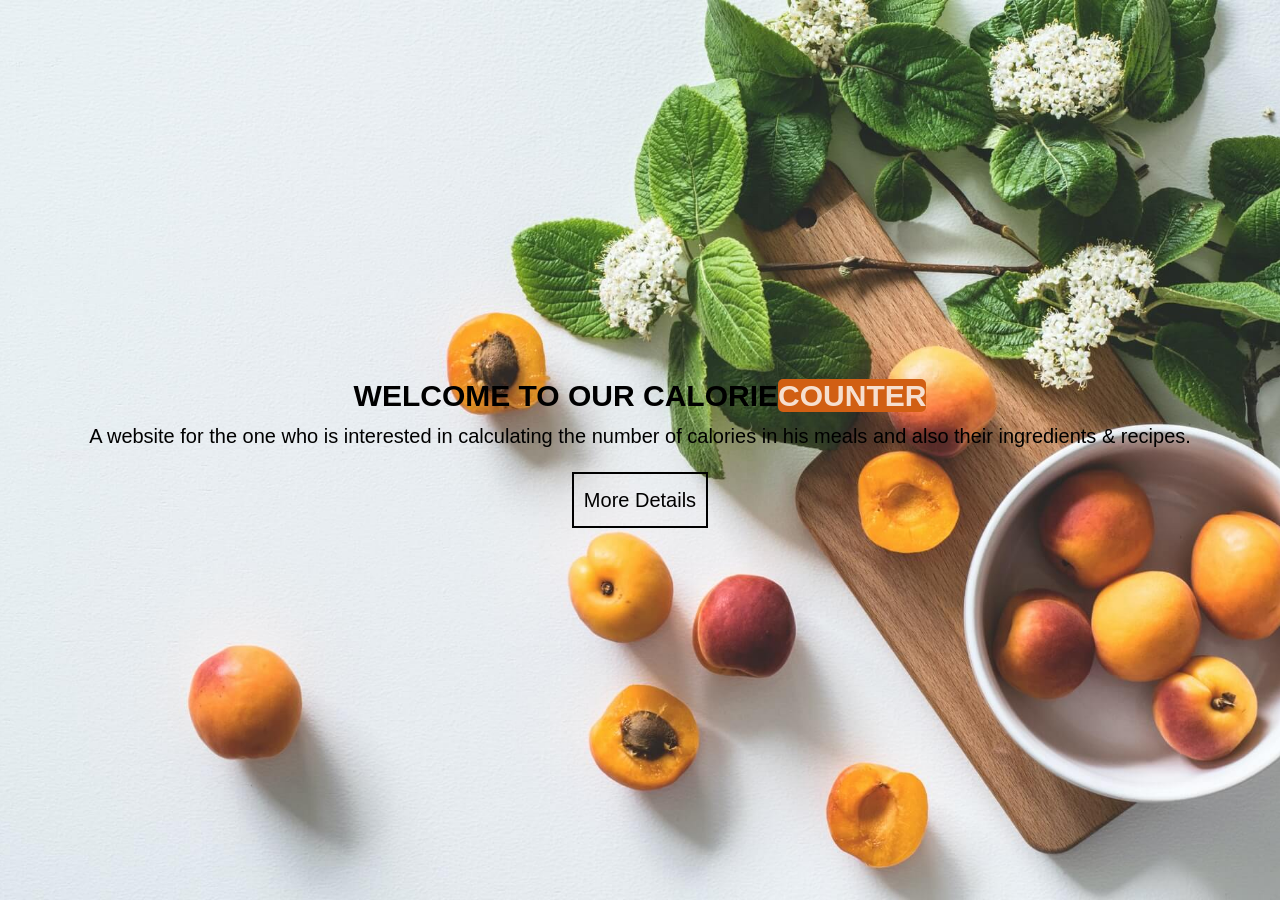
<file: html/index.html>
<!DOCTYPE html>
<html lang="eng">

<head>
    <meta charset="UTF-8">
<link rel="stylesheet" href="../css/about.css">
<meta name="viewport" content='width=device-width ,initial-scale=1.0'>
<link rel="icon" href="../img/icons8-hamburger-96.png">
<title>CALORIE COUNTER</title>

</head>

<body>
  
    

<header id="showcase">
 
  <h1> WELCOME TO OUR CALORIE<span id="logo">COUNTER</span></h1>

  <P>A website for the one who is interested in calculating the number of calories in his meals and also their ingredients & recipes.</P>

<a href="main.html" class="button" >More Details</a>


</header>







</body> 



</html>
</file>
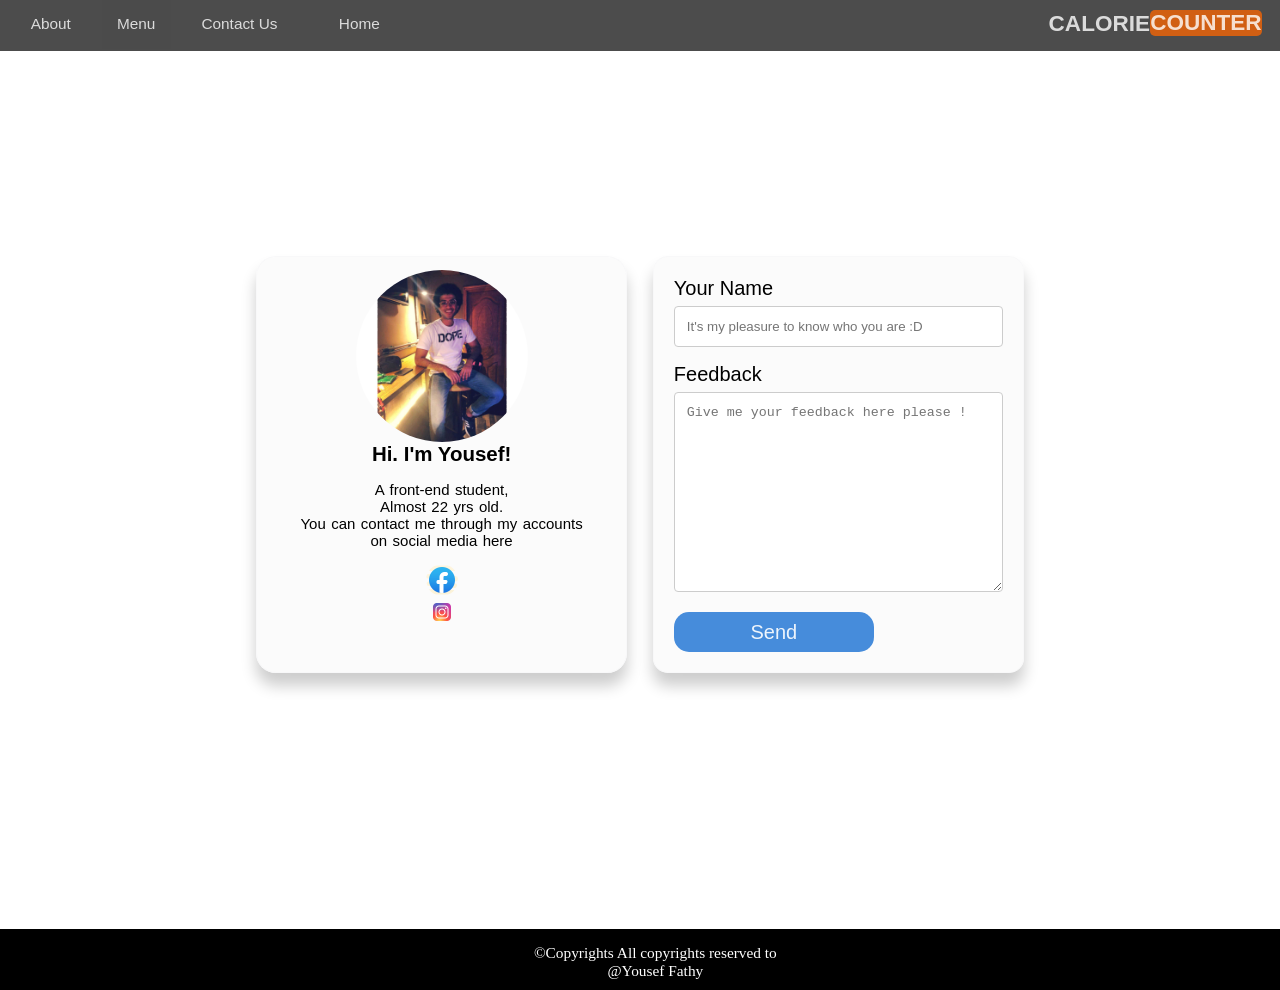
<file: html/contact.html>
<!DOCTYPE html>
<html lang="en">
<head>
    <meta charset="UTF-8">
    <meta name="viewport" content="width=device-width, initial-scale=1.0">
    <link rel="stylesheet" href="../css/contact.css">
    <link rel="icon" href="../img/icons8-hamburger-96.png">
    <title>Contact Us</title>
</head>
<body>

    <nav class="Navbar">
        <a href="index.html">About</a>
        <div class="dropdown">
            <button class="dropbtn">Menu</button>
            <div class="dropdown-content">
              <a href="meal.html">MEALS</a>
              <a href="dessert.html">DESSERTS</a>
              <a href="drink.html">DRINKS</a>
            </div>
          </div>
        <a href="contact.html">Contact Us</a>
        <a href="main.html">Home</a>
        <div id="logo">
          <h1>CALORIE<span>COUNTER</span></h1>
        </div>
      </nav>

      
    <div class="grid">

  <div class="contents">
      <div class="flx">
      <img src="../img/joe.jpg">
    <h1>Hi. I'm Yousef!</h1>
    <p class="paragraph">A front-end student,<br> Almost 22 yrs old.<br> 
        You can contact me through my accounts on social media here</p>
    <a href="https://www.facebook.com/profile.php?id=100009184270762"><img src="../img/icons8-facebook-64.png"></a>
    <a href="https://www.instagram.com/yousef_fathy10/"><img src="../img/icons8-instagram-48.png"></a>
  </div>  

    </div>
    <div class="textme">

        <form action="#popup1">
            <label>Your Name</label>
            <input  type="text" placeholder="It's my pleasure to know who you are :D " >
            <label>Feedback</label>
            <textarea placeholder="Give me your feedback here please !"></textarea>
            <input type="submit" value="Send">
        </form>
    </div>
    </div>





    <div id="popup1" class="overlay">
      <div class="popup">
        <img src="../img/icons8-maintenance-96.png">
        <a class="close" href="#">&times;</a>
        <div class="content">
          <h4>SORRY THIS FEATURE IS UNDER CONSTRUCTION!</h4>
       
          
          </ul>
        </div>
      </div>
      </div>

    <footer id="footer">
        &copy;Copyrights  All  copyrights reserved to <br>@Yousef Fathy
     </footer>
</body>
</html>
</file>
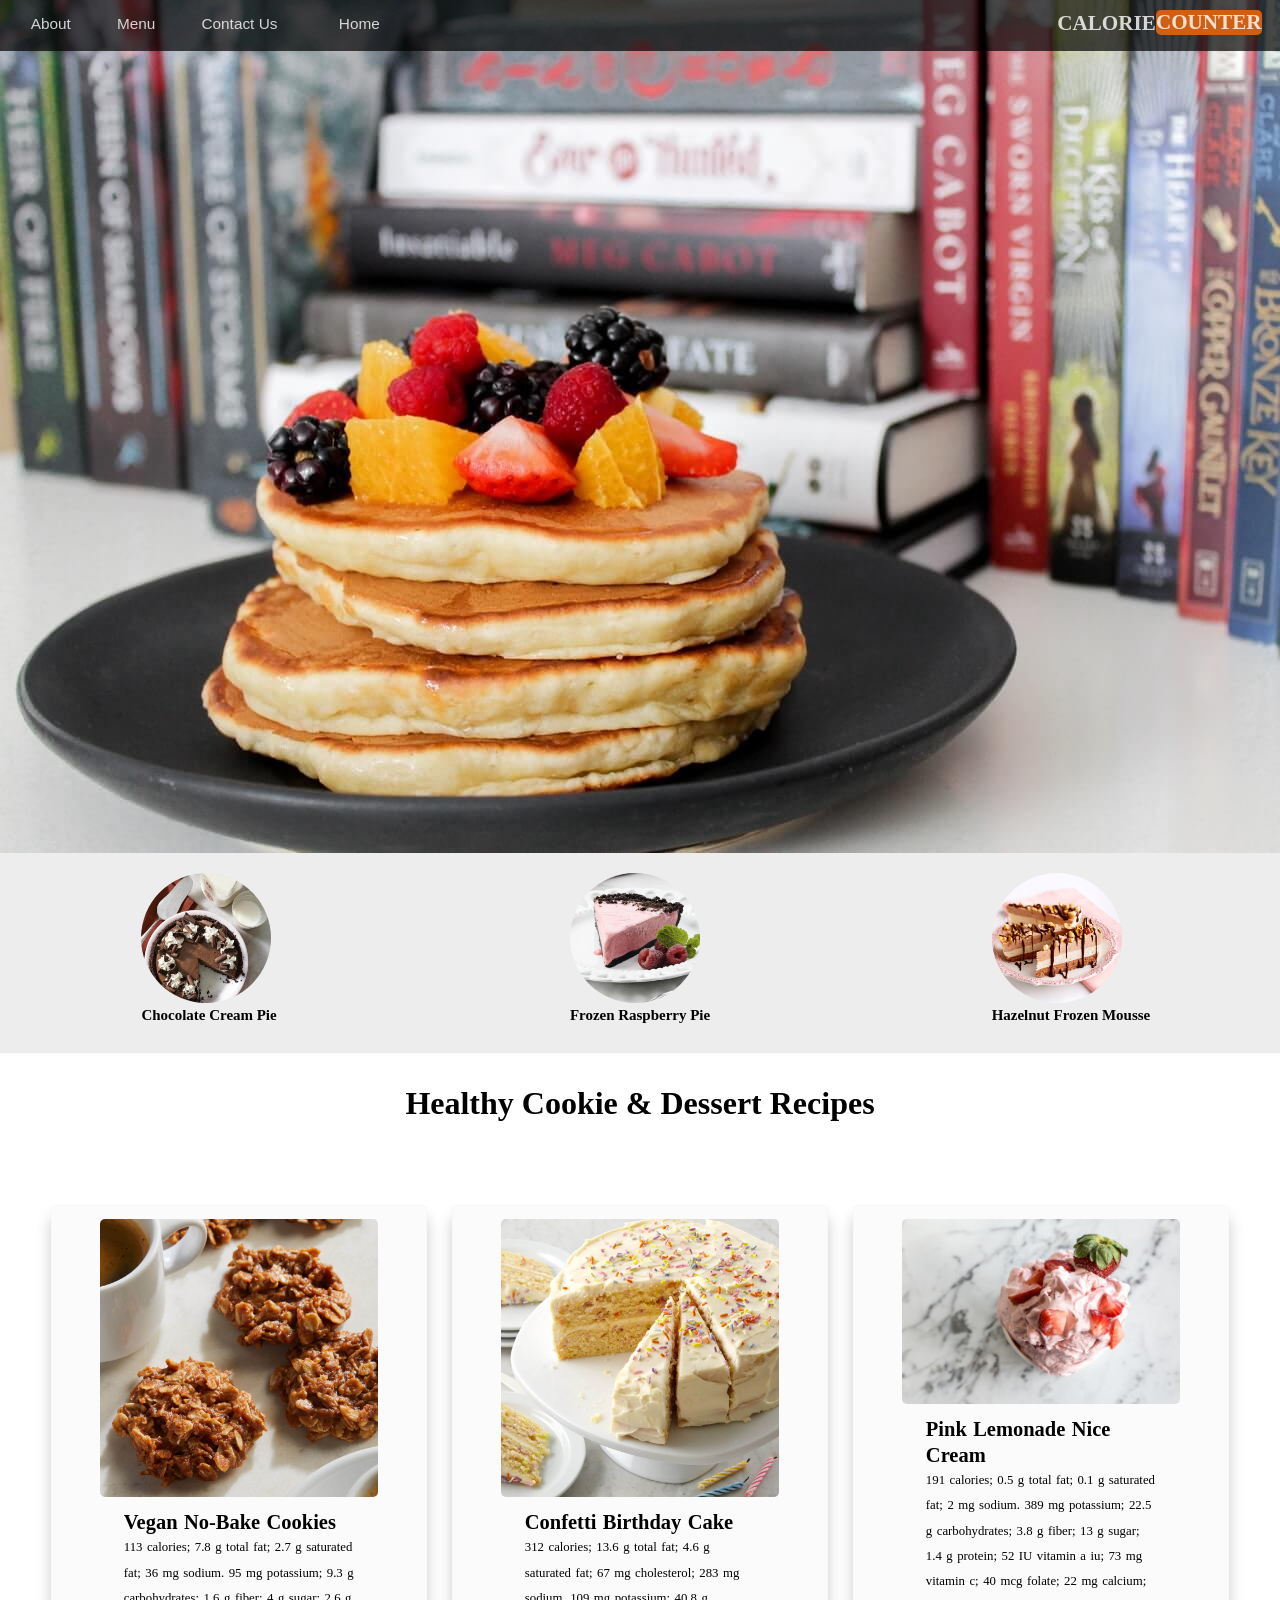
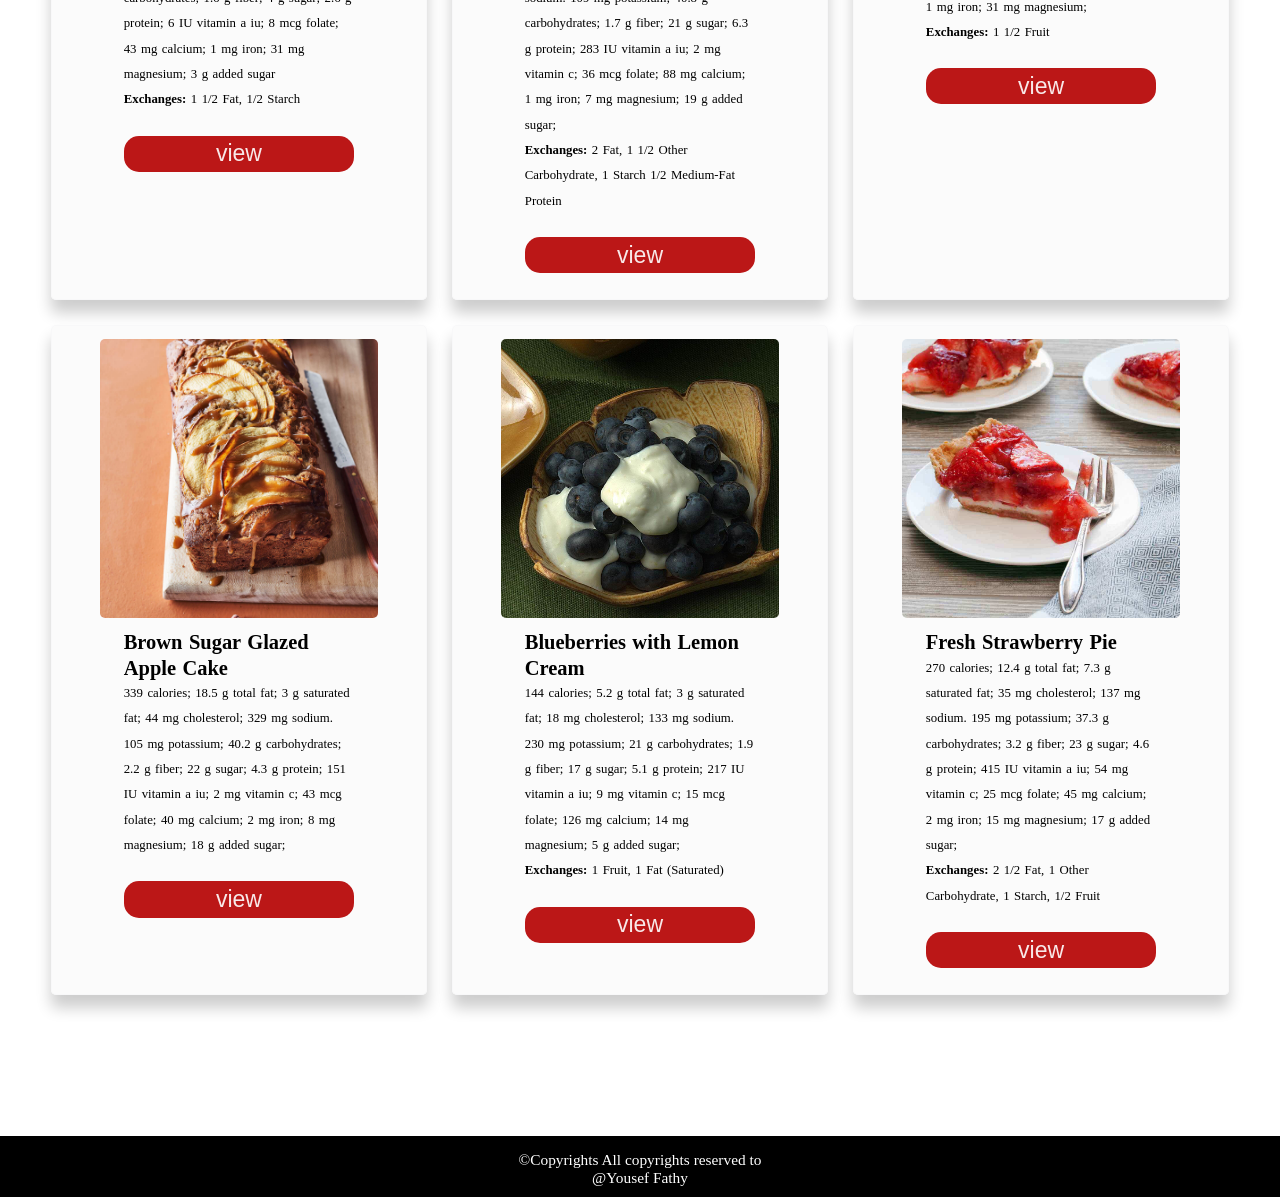
<file: html/dessert.html>
<!DOCTYPE html>
<html lang="en">
<head>
    <meta charset="UTF-8">
    <meta name="viewport" content="width=device-width, initial-scale=1.0">
    <link rel="stylesheet" href="../css/dessert.css">
    <link rel="icon" href="../img/icons8-cupcake-emoji-96.png">
    <title>Desserts</title>
</head>
<body>
    <nav class="Navbar">
        <a href="index.html">About</a>
        <div class="dropdown">
            <button class="dropbtn">Menu</button>
            <div class="dropdown-content">
              <a href="meal.html">MEALS</a>
              <a href="dessert.html">DESSERTS</a>
              <a href="drink.html">DRINKS</a>
            </div>
          </div>
        <a href="contact.html">Contact Us</a>
        <a href="main.html">Home</a>
        <div id="logo">
          <h1>CALORIE<span>COUNTER</span></h1>
        </div>
      </nav>
      <!--End of navbar-->

      <header class="main">
        <img src="../img/pexels-trang-doan-1024252.jpg">
   <div class="text">
   

   </div>
</header>
<!--End of header-->


    <div class="container">
        <div>
            <a href="#popup11"><img src="../img/chockolate.jpg" title="Chocolate Cream Pie"></a>
            <h3>Chocolate Cream Pie</h3>        
          </div>
     <div>
     <a href="#popup10"><img src="../img/berrycake.jpg" title="Frozen Raspberry Pie"></a>
     <h3> Frozen Raspberry Pie </h3>   
     </div>
    <div>
    <a href="#popup12"><img src="../img/mousse.jpg" title="Triple Chocolate-Hazelnut Frozen Mousse"></a>
    <h3>Hazelnut Frozen Mousse </h3>   
     </div>
     

    </div>
    <!--END OF THE STATIC SLIDER-->

 <h2>Healthy Cookie & Dessert Recipes</h2>
    
<!--END OF THE LARGE TITLE-->

 <div class="grid">

  <div class="element">
      <div class="flx">
      <img src="../img/cookie.jpg">
    
      <div class="paragraph">

          <h4>Vegan No-Bake Cookies</h4>
          <p> 113 calories; 7.8 g total fat; 2.7 g saturated fat; 36 mg sodium. 95 mg potassium; 9.3 g carbohydrates; 1.6 g fiber; 4 g sugar; 2.6 g protein; 6 IU vitamin a iu; 8 mcg folate; 43 mg calcium; 1 mg iron; 31 mg magnesium; 3 g added sugar
            <br><b>Exchanges:</b>
            1 1/2 Fat, 1/2 Starch
          </p>
         <a href="#popup13"> <button  class="zorar">view</button></a>
        </div>
      </div>
<!--END OF THE PARAGRAPGH DIV-->

  </div>
  <!--END OF THE 1ST DIV OF THE PIC-->


  <div class="element">
      <div class="flx">
      <img src="../img/cake.jpg">
    
      <div class="paragraph">

          <h4>Confetti Birthday Cake</h4>
          <p>312 calories; 13.6 g total fat; 4.6 g saturated fat; 67 mg cholesterol; 283 mg sodium. 109 mg potassium; 40.8 g carbohydrates; 1.7 g fiber; 21 g sugar; 6.3 g protein; 283 IU vitamin a iu; 2 mg vitamin c; 36 mcg folate; 88 mg calcium; 1 mg iron; 7 mg magnesium; 19 g added sugar;
          <br><b>Exchanges:</b>
          2 Fat, 1 1/2 Other Carbohydrate, 1 Starch 1/2 Medium-Fat Protein</p>
          <a href="#popup14"> <button  class="zorar">view</button></a>
        </div>
      </div>
<!--END OF THE PARAGRAPGH DIV-->
    
  </div>

  <!--END OF THE 2ND DIV OF THE PIC-->

  
  

  


  <div class="element">
      <div class="flx">
      <img src="../img/pexels-david-disponett-2161649.jpg">
    
      <div class="paragraph">

          <h4>Pink Lemonade Nice Cream</h4>
          <p> 191 calories; 0.5 g total fat; 0.1 g saturated fat; 2 mg sodium. 389 mg potassium; 22.5 g carbohydrates; 3.8 g fiber; 13 g sugar; 1.4 g protein; 52 IU vitamin a iu; 73 mg vitamin c; 40 mcg folate; 22 mg calcium; 1 mg iron; 31 mg magnesium;
            <br><b>Exchanges:</b>
            1 1/2 Fruit
        </p>
          <a href="#popup15"> <button  class="zorar">view</button></a>
        </div>
      </div>
<!--END OF THE PARAGRAPGH DIV-->

  </div>
  <!--END OF THE 3RD DIV OF THE PIC-->


  <div class="element">
      <div class="flx">
      <img src="../img/apple cake.jpg">
    
      <div class="paragraph">

          <h4>Brown Sugar Glazed Apple Cake</h4>
          <p> 339 calories; 18.5 g total fat; 3 g saturated fat; 44 mg cholesterol; 329 mg sodium. 105 mg potassium; 40.2 g carbohydrates; 2.2 g fiber; 22 g sugar; 4.3 g protein; 151 IU vitamin a iu; 2 mg vitamin c; 43 mcg folate; 40 mg calcium; 2 mg iron; 8 mg magnesium; 18 g added sugar;</p>
          <a href="#popup16"> <button  class="zorar">view</button></a>
        </div>
      </div>
<!--END OF THE PARAGRAPGH DIV-->

  </div>
  <!--END OF THE 4TH DIV OF THE PIC-->

  <div class="element">
      <div class="flx">
      <img src="../img/blueberrycake.jpg">
    
      <div class="paragraph">

          <h4>Blueberries with Lemon Cream</h4>
          <p> 144 calories; 5.2 g total fat; 3 g saturated fat; 18 mg cholesterol; 133 mg sodium. 230 mg potassium; 21 g carbohydrates; 1.9 g fiber; 17 g sugar; 5.1 g protein; 217 IU vitamin a iu; 9 mg vitamin c; 15 mcg folate; 126 mg calcium; 14 mg magnesium; 5 g added sugar;
          <br> <b> Exchanges: </b>
           1 Fruit, 1 Fat (Saturated)</p>
          <a href="#popup17"> <button  class="zorar">view</button></a>
        </div>
      </div>
<!--END OF THE PARAGRAPGH DIV-->

  </div>
  <!--END OF THE 5TH DIV OF THE PIC-->


  <div class="element">
      <div class="flx">
      <img src="../img/pancake.jpg">
    
      <div class="paragraph">

          <h4>Fresh Strawberry Pie</h4>
          <p> 270 calories; 12.4 g total fat; 7.3 g saturated fat; 35 mg cholesterol; 137 mg sodium. 195 mg potassium; 37.3 g carbohydrates; 3.2 g fiber; 23 g sugar; 4.6 g protein; 415 IU vitamin a iu; 54 mg vitamin c; 25 mcg folate; 45 mg calcium; 2 mg iron; 15 mg magnesium; 17 g added sugar;
            <br> <b> Exchanges: </b>
             2 1/2 Fat, 1 Other Carbohydrate, 1 Starch, 1/2 Fruit
          </p>
          <a href="#popup18"> <button  class="zorar">view</button></a>
        </div>
      </div>
<!--END OF THE PARAGRAPGH DIV-->

  </div>
  <!--END OF THE 6TH DIV OF THE PIC-->



</div>

<!--END OF THE GRID-->

<div id="popup13" class="overlay">
  <div class="popup">
    <img src="../img/cookie.jpg">
    <a class="close" href="#">&times;</a>
    <div class="content">
      <h4>Ingredients</h4>
          <ul>
            <li>¾ cup almond butter or natural peanut butter</li>
            <li>⅓ cup packed brown sugar (light or dark)</li>
            <li>¼ cup coconut oil</li>
            <li>¼ cup unsweetened almond milk</li>
            <li>1 ¾ cups rolled oats (see Tip)</li>
            <li>1 teaspoon ground cinnamon</li>
            <li>1 teaspoon vanilla extract</li>
            <li>⅛ teaspoon salt</li>
          </ul>
          <br>
        <hr>
        <br>
      <h4>Directions</h4>
      <ul>
        <label><b>Step 1</b></label>
        
        <li> Heat almond butter (or peanut butter), brown sugar, coconut oil and almond milk in a medium saucepan over medium heat, stirring, until the oil and sugar have melted. Stir in oats, cinnamon, vanilla and salt. Let cool slightly.</li>
        <br>
        <label><b>Step 2</b></label>
        <li>Drop the dough by tablespoonfuls onto a parchment-lined baking sheet. Press into 2-inch circles. Refrigerate until firm, about 2 hours.</li>
      </ul>
    </div>
  </div>
  </div>
  <!--END OF THE POP UP OF Vegan No-Bake Cookies-->
  
  
  
    <div id="popup14" class="overlay">
      <div class="popup">
        <img src="../img/cake.jpg">
        <a class="close" href="#">&times;</a>
        <div class="content">
          <h4>Ingredients</h4><br>
          <label><b>Cake</b></label>
          <ul>
            <li>1 cup granulated sugar</li>
            <li>⅓ cup canola oil</li>
            <li>4 tablespoons unsalted butter, at room temperature</li>
            <li>4 large eggs, at room temperature</li>
            <li>2 cups whole-wheat pastry flour or all-purpose flour</li>
            <li>1 cup cake flour</li>
            <li>1 ½ teaspoons baking powder</li>
            <li>½ teaspoon baking soda</li>
            <li>½ teaspoon salt</li>
            <li>1 cup buttermilk</li>
            <li>Zest and juice of 1 lemon</li>
            <li>2 teaspoons vanilla extract</li>
            <li>⅓ cup naturally dyed rainbow sprinkles</li>
          </ul><br>
          <label><b>Frosting & Decoration</b></label>
          <ul>
            <li>12 ounces reduced-fat cream cheese, at room temperature</li>
            <li>½ cup confectioners' sugar</li>
            <li>¼ cup reduced-fat plain Greek yogurt</li>
            <li>½ teaspoon vanilla extract</li>
            <li>1 tablespoon naturally dyed rainbow sprinkles</li>
          </ul>
          <br>
        <hr>
        <br>
          <h4>Directions</h4>
          <ul>
            <label><b>Step 1</b></label>
            
            <li>To prepare cake: Preheat oven to 350 degrees F. Line the bottoms of two 9-inch cake pans with parchment paper; coat the bottom and sides of each pan with cooking spray.</li>
            <label><b>Step 2</b></label>
            
            <li>Beat granulated sugar, oil and butter in a large mixing bowl with an electric mixer on medium speed until well combined. Beat in eggs, one at a time, until just incorporated.</li>
            <label><b>Step 3</b></label>
            
            <li>Whisk whole-wheat (or all-purpose) flour, cake flour, baking powder, baking soda and salt in a medium bowl. Combine buttermilk, lemon zest, lemon juice and 2 teaspoons vanilla in a measuring cup. With the mixer on low speed, add the dry ingredients to the mixing bowl alternately with the buttermilk mixture, beating just until incorporated after each addition and scraping down the sides as necessary. Fold in 1/3 cup sprinkles with a rubber spatula. Divide the batter between the prepared pans, spreading evenly.</li>
            <label><b>Step 4</b></label>
            
            <li>Bake until a toothpick inserted in the center of each cake comes out clean, 25 to 30 minutes. Let cool in the pan on a wire rack for 15 minutes. Turn out the cakes onto the rack and let cool completely, 30 minutes to 1 hour.</li>
            <label><b>Step 5</b></label>
            
            <li>To prepare frosting: Beat cream cheese, confectioners' sugar, yogurt and vanilla in a medium bowl with an electric mixer until smooth.</li>

            <label><b>Step 6</b></label>
            
            <li>To decorate: Transfer one layer to a cake platter. Spread 1/2 cup of the frosting evenly over the top. Place the remaining layer on top of the frosting and spread the remaining frosting over the top and sides of the cake. Decorate with sprinkles.</li>
            
            
            
          </ul>
        </div>
      </div>
      </div>
      <!--END OF THE POP UP OF Confetti Birthday Cake-->
  
  
      <div id="popup15" class="overlay">
        <div class="popup">
          <img src="../img/pexels-david-disponett-2161649.jpg">
          <a class="close" href="#">&times;</a>
          <div class="content">
            <h4>Ingredients</h4>
            <ul>
              <li>3 medium ripe bananas, sliced and frozen</li>
              <li>⅔ cup fresh or frozen raspberries</li>
              <li>1 tablespoon lemon zest</li>
              <li>2 tablespoons lemon juice</li>
             
            </ul>
            <br>
            <hr>
            <br>
            <h4>Directions</h4>
            <ul>
              <label><b>Step 1</b></label>
              
              <li>Place bananas, raspberries, lemon zest and lemon juice in a food processor. Process until smooth.</li>
            
            </ul>
          </div>
        </div>
        </div>
        <!--END OF THE POP UP OF Pink Lemonade Nice Cream-->
  
  
        <div id="popup16" class="overlay">
          <div class="popup">
            <img src="../img/apple cake.jpg">
            <a class="close" href="#">&times;</a>
            <div class="content">
              <h4>Ingredients</h4>
              <ul>
                <li>1 cup all-purpose flour</li>
                <li>¾ cup white whole-wheat flour</li>
                <li>2 teaspoons apple pie spice or pumpkin pie spice</li>
                <li>1 teaspoon baking powder</li>
                <li>¾ teaspoon salt plus a pinch, divided</li>
                <li>½ teaspoon baking soda</li>
                <li>2 large eggs</li>
                <li>¾ cup granulated sugar</li>
                <li>½ cup whole-milk plain yogurt</li>
                <li>1 teaspoon vanilla extract</li>
                <li>⅔ cup canola oil</li>
                <li>2 small crisp apples, such as Gala</li>
                <li>2 tablespoons light brown sugar</li>
                <li>1 ½ tablespoons unsalted butter</li>
                <li>1 ½ teaspoons heavy cream</li>
              </ul>
              <br>
            <hr>
            <br>
              <h4>Directions</h4>
              <ul>
                <label><b>Step 1</b></label>
                
                <li>Preheat oven to 350 degrees F. Generously coat a 9-by-5-inch loaf pan with cooking spray.</li>
                <label><b>Step 2</b></label>
                <li>Whisk all-purpose flour, whole-wheat flour, spice blend, baking powder, 3/4 teaspoon salt and baking soda in a medium bowl. Beat eggs and granulated sugar in another medium bowl with an electric mixer on medium speed until light and fluffy, about 1 minute. Add yogurt and vanilla; beat to combine. Gradually beat in oil and continue beating until well-combined, about 30 seconds. Add the dry ingredients and beat just until combined, scraping down the sides as necessary.</li>
                <label><b>Step 3</b></label>
                <li>Grate one apple onto a paper towel and blot to remove excess moisture. Fold the grated apple into the batter. Scrape the batter into the prepared pan. Halve and thinly slice the remaining apple. Arrange the slices decoratively on top of the batter.</li>
                <label><b>Step 4</b></label>
                <li>Bake the cake until a toothpick inserted in the center comes out clean, 1 hour to 1 hour 10 minutes. Let cool in the pan for 15 minutes, then transfer to a wire rack to cool completely, about 1 hour.</li>
                <label><b>Step 5</b></label>
                <li>Just before serving, heat brown sugar and butter in a small saucepan over medium heat, stirring, until the sugar melts, 1 to 2 minutes. Add cream and a pinch of salt and bring to a simmer. Immediately remove from heat and let cool, stirring occasionally, until thickened, about 2 minutes. Drizzle the glaze over the cake.</li>
                
              </ul>
            </div>
          </div>
          </div>
          <!--END OF THE POP UP OF Brown Sugar Glazed Apple Cake-->
  
          <div id="popup17" class="overlay">
            <div class="popup">
              <img src="../img/blueberrycake.jpg">
              <a class="close" href="#">&times;</a>
              <div class="content">
                <h4>Ingredients</h4>
               
                <ul>
                  <li>4 ounces reduced-fat cream cheese (Neufchâtel)</li>
                  <li>¾ cup low-fat vanilla yogurt</li>
                  <li>1 teaspoon honey</li>
                  <li>2 teaspoons freshly grated lemon zest</li>
                  <li>2 cups fresh blueberries</li>
            
                 </ul>
                 <br>
                 <hr>
                 <br>
                <h4>Directions</h4>
                <ul>
                  <label><b>Step 1</b></label>
                  
                  <li>Using a fork, break up cream cheese in a medium bowl. Drain off any liquid from the yogurt; add yogurt to the bowl along with honey. Using an electric mixer, beat at high speed until light and creamy. Stir in lemon zest.</li>
                  <label><b>Step 2</b></label>
                  <li>Layer the lemon cream and blueberries in dessert dishes or wineglasses. If not serving immediately, cover and refrigerate for up to 8 hours.</li>
                </ul>
              </div>
            </div>
            </div>
            <!--END OF THE POP UP OF Blueberries with Lemon Cream-->
       
            <div id="popup18" class="overlay">
              <div class="popup">
                <img src="../img/pancake.jpg">
                <a class="close" href="#">&times;</a>
                <div class="content">
                  <h4>Ingredients</h4><br>
                 <label><b>Crust</b></label>
                  <ul>
                    <li>1 cup plus 2 tablespoons white whole-wheat flour</li>
                    <li>¼ teaspoon salt</li>
                    <li>6 tablespoons cold unsalted butter, cut into chunks</li>
                    <li>2 teaspoons freshly grated lemon zest</li>
                    <li>3-4 tablespoons ice water</li>
                    </ul>
                    <label><b>Filling</b></label>
                    <ul>
                      <li>2 pounds strawberries, sliced (about 5 cups), divided</li>
                      <li>¾ cup granulated sugar</li>
                      <li>¾ cup water</li>
                      <li>3 tablespoons cornstarch</li>
                      <li>1 (8 ounce) package reduced-fat cream cheese, at room temperature</li>
                      <li>3 tablespoons confectioners' sugar</li>
                      <li>2 teaspoons lemon zest</li>
                      <li>½ teaspoon vanilla extract</li>
                     
                    </ul>
                    <br>
                    <hr>
                    <br>
                  <h4>Directions</h4>
                  <ul>
                    <label><b>Step 1</b></label>
                    
                    <li>To prepare crust: Mix flour and salt in a large bowl or food processor. Cut in cold butter using a pastry blender, two knives or by pulsing in the food processor, until the butter forms pebble-size pieces with the flour. Add water, 1 tablespoon at a time, until the dough is evenly moist (but not wet) and is just starting to clump together, being careful not to overmix. Pat the dough into a 5-inch disk. Wrap with plastic and refrigerate for at least 1 hour and up to 2 days. Remove from the refrigerator about 15 minutes before rolling out.</li>
                    <label><b>Step 2</b></label>
                    <li>Preheat oven to 375 degrees F.</li>
                    <label><b>Step 3</b></label>
                    <li>Roll the dough between sheets of parchment paper into a 12- to 13-inch circle. Peel off the top sheet and invert the dough into a 9-inch pie pan. Remove the second sheet. Tuck the overhanging dough under, forming a double-thick edge. Crimp the edge with your fingers, a fork or spoon. Prick the crust with a fork several times.</li>
                    <label><b>Step 4</b></label>
                    <li>Bake the crust until barely golden brown on the edges, 15 to 20 minutes.</li>
                    <label><b>Step 5</b></label>
                    <li>Meanwhile, to prepare filling: Puree 1 3/4 cups strawberries in a food processor until smooth. Whisk sugar, water and cornstarch in a medium saucepan until the sugar is dissolved. Stir in the strawberry puree. Bring to a boil over medium heat, stirring constantly, until thickened, 1 to 2 minutes. Transfer the mixture to a medium bowl and let cool for 30 minutes.</li>
                    <label><b>Step 6</b></label>
                    <li>Beat cream cheese, confectioners' sugar, lemon zest and vanilla in a medium bowl with an electric mixer until smooth. Spread evenly in the bottom of the baked crust.</li>
                    <label><b>Step 7</b></label>
                    <li>Add the remaining sliced strawberries to the cooled strawberry mixture; gently stir to combine. Pour the filling into the crust. Refrigerate until cold and the filling is set, about 4 hours.</li>
                 
                  </ul>
                </div>
              </div>
              </div>
              <!--END OF THE POP UP OF Fresh Strawberry Pie-->
      
    
  
  
  <div id="popup11" class="overlay">
  <div class="popup">
    <img src="../img/chockolate.jpg">
    <a class="close" href="#">&times;</a>
    <div class="content">
      <h4> Nutrition Facts</h4>
     <p>309 calories; 15.1 g total fat; 6.4 g saturated fat; 57 mg cholesterol; 177 mg sodium. 162 mg potassium; 41.6 g carbohydrates; 1.8 g fiber; 29 g sugar; 5.5 g protein; 358 IU vitamin a iu; 23 mcg folate; 100 mg calcium; 1 mg iron; 20 mg magnesium; 19 g added sugar;
      <br><b>Exchanges:</b><br> 
      2 1/2 Other Carbohydrate, 1 1/2 Fat</p> 
    </div>
  </div>
  </div>
  <!--END OF THE POP UP OF Chocolate Cream Pie-->
  
  
  <div id="popup10" class="overlay">
    <div class="popup">
      <img src="../img/berrycake.jpg">
      <a class="close" href="#">&times;</a>
      <div class="content">
        <h4>Nutrition Facts</h4>
       <p> 220 calories; 7.3 g total fat; 1.2 g saturated fat; 4 mg cholesterol; 165 mg sodium. 125 mg potassium; 36.9 g carbohydrates; 3.7 g fiber; 24 g sugar; 3 g protein; 60 IU vitamin a iu; 14 mg vitamin c; 11 mcg folate; 18 mg calcium; 12 mg magnesium;
       <br><b> Exchanges:</b><br> 
        2 1/2 Other Carbohydrates, 1 1/2 Fat</p>
      </div>
    </div>
    </div>
  
    <!--END OF THE POP UP OF Frozen Raspberry Pie-->
  
  
    <div id="popup12" class="overlay">
      <div class="popup">
        <img src="../img/mousse.jpg">
        <a class="close" href="#">&times;</a>
        <div class="content">
          <h4>Nutrition Facts</h4>
         <p> 195 calories; 9.6 g total fat; 6.4 g saturated fat; 6 mg cholesterol; 257 mg sodium. 166 mg potassium; 18.1 g carbohydrates; 0.8 g fiber; 14 g sugar; 6.8 g protein; 19 IU vitamin a iu; 15 mcg folate; 141 mg calcium; 21 mg magnesium;
         <br><b>Exchanges:</b><br> 
          1 Other Carbohydrate, 1/2 Lean Protein, 2 Fat</p>
        </div>
      </div>
      </div>
      <!--END OF THE POP UP OF  Triple Chocolate-Hazelnut Frozen Mousse-->
  
  

<footer id="footer">
    &copy;Copyrights  All  copyrights reserved to<br> @Yousef Fathy
  </footer>
  <!--END OF THE FOOTER-->
</body>
</html>
</file>
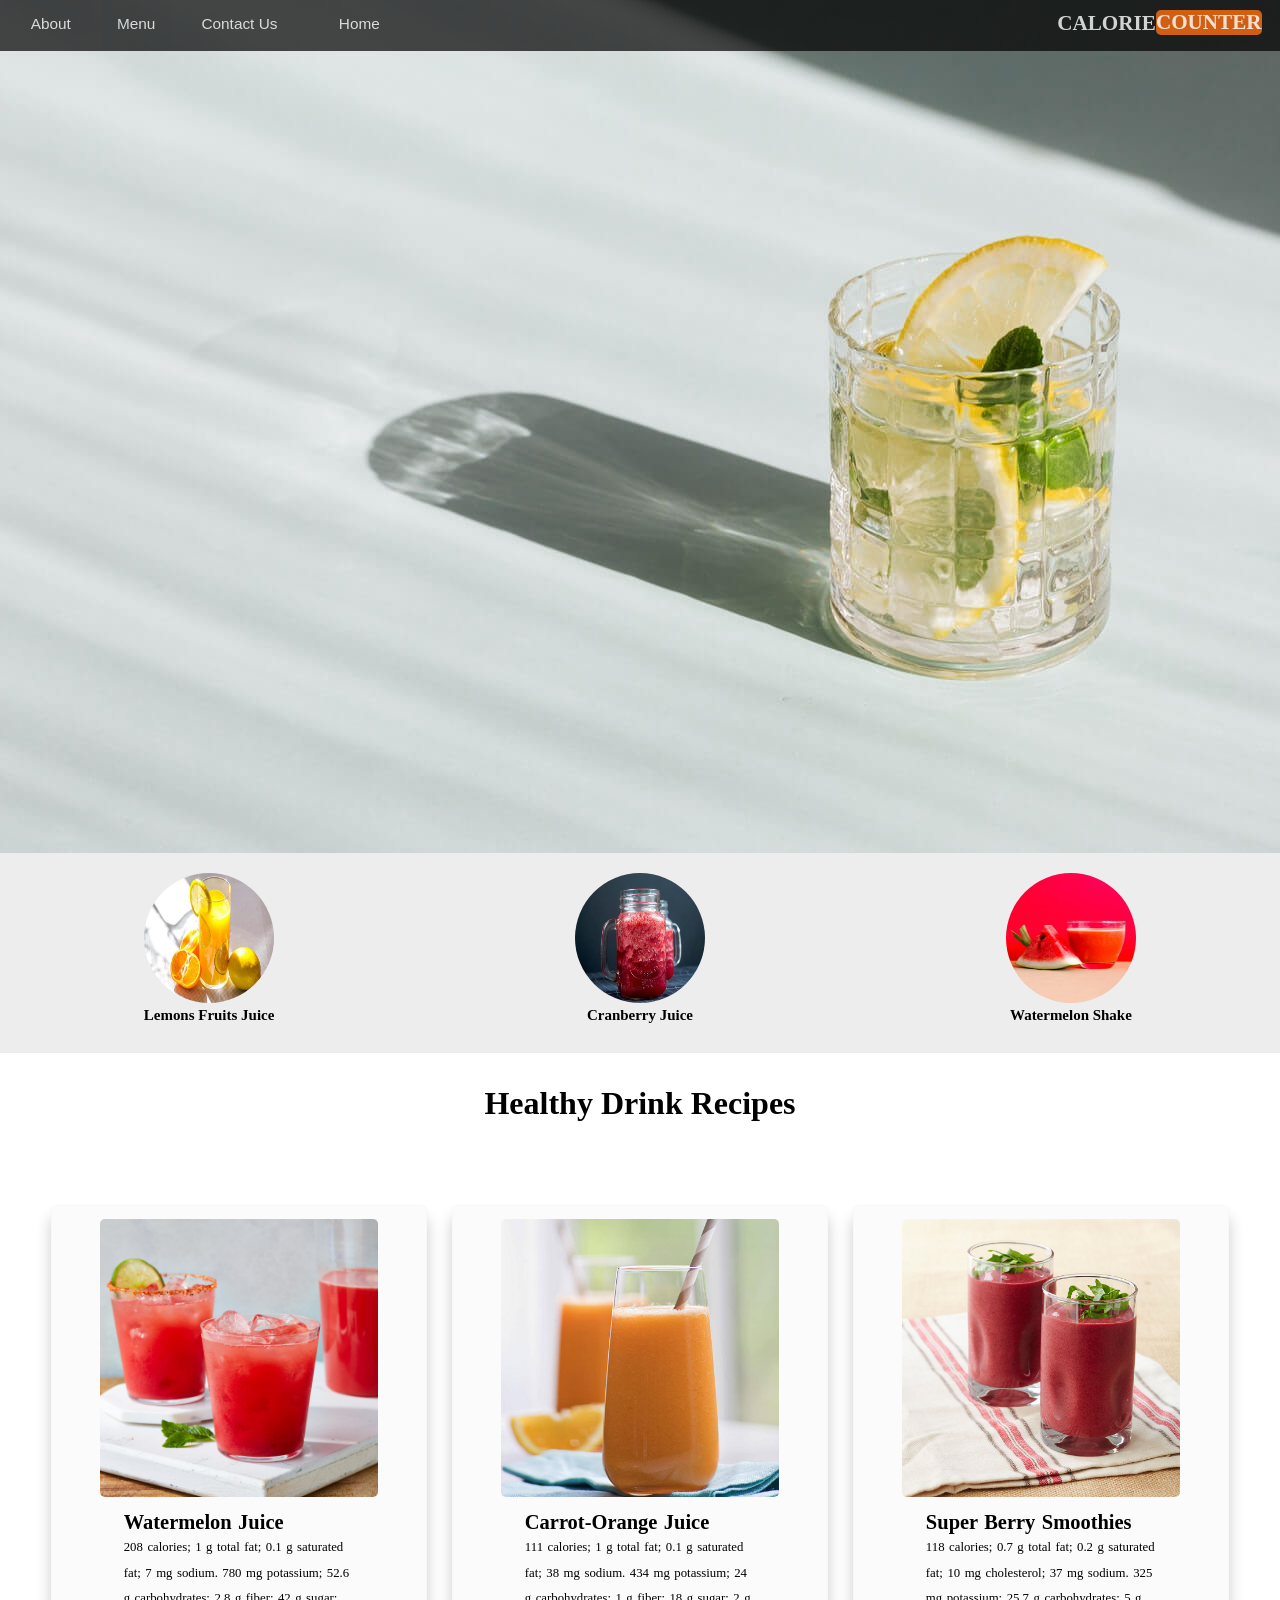
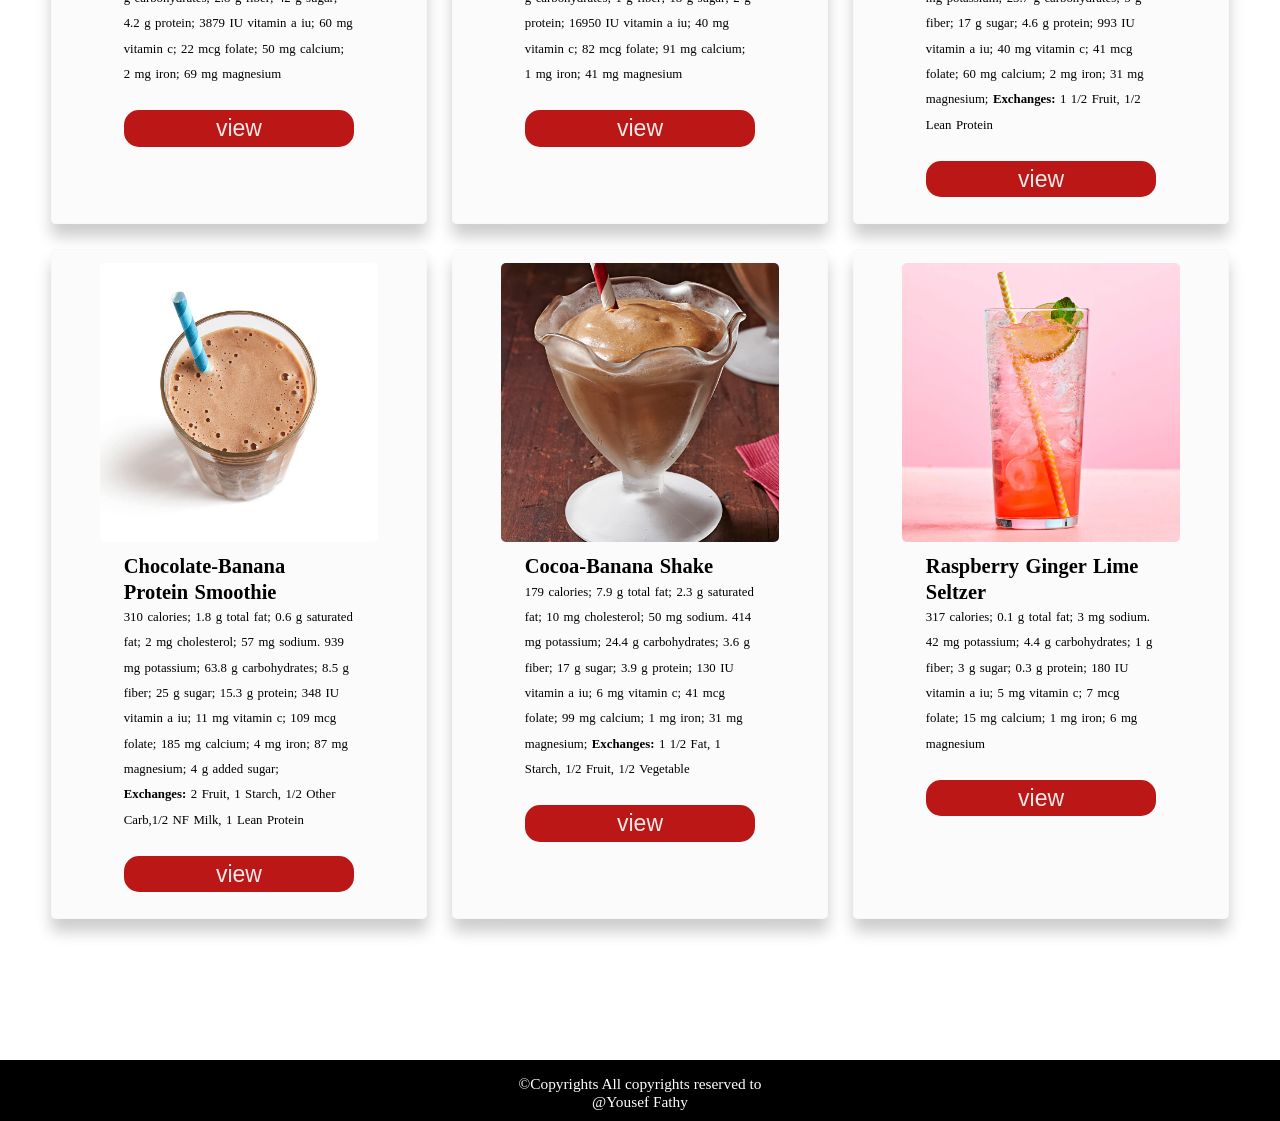
<file: html/drink.html>
<!DOCTYPE html>
<html lang="en">
<head>
    <meta charset="UTF-8">
    <meta name="viewport" content="width=device-width, initial-scale=1.0">
    <link rel="stylesheet" href="../css/drinks.css">
    <link rel="icon" href="../img/icons8-orange-juice-96.png">
    <title>Drinks</title>
    
</head>
<body>

    <nav class="Navbar">
        <a href="index.html">About</a>
        <div class="dropdown">
            <button class="dropbtn">Menu</button>
            <div class="dropdown-content">
              <a href="meal.html">MEALS</a>
              <a href="dessert.html">DESSERTS</a>
              <a href="drink.html">DRINKS</a>
            </div>
          </div>
        <a href="contact.html">Contact Us</a>
        <a href="main.html">Home</a>
        <div id="logo">
          <h1>CALORIE<span>COUNTER</span></h1>
        </div>
      </nav>
      <!--End of navbar-->

      <header class="main">
        <img src="../img/healthy drink.jpg">
  
</header>
<!--End of header-->


    <div class="container">
        <div>
            <a href="#popup11"><img src="../img/aroma-beverage-blur-citrus-96974.jpg" title="Lemons Fruits Juice"></a>
            <h3>Lemons Fruits Juice</h3>        
          </div>
     <div>
     <a href="#popup10"><img src="../img/closeup-photography-of-two-clear-glass-jar-filled-with-red-674689.jpg" title="Cranberry Juice"></a>
     <h3> Cranberry Juice </h3>   
     </div>
    <div>
    <a href="#popup12"><img src="../img/watermelon-shake-filled-glass-cup-beside-sliced-watermelon-1337825.jpg" title="Watermelon Shake"></a>
    <h3>Watermelon Shake </h3>   
     </div>

    </div>
    <!--END OF THE STATIC SLIDER-->

 <h2>Healthy Drink Recipes</h2>
    
<!--END OF THE LARGE TITLE-->

 <div class="grid">

  <div class="element">
      <div class="flx">
      <img src="../img/watermelon juice.jpg">
    
      <div class="paragraph">

          <h4>Watermelon Juice</h4>
          <p> 208 calories; 1 g total fat; 0.1 g saturated fat; 7 mg sodium. 780 mg potassium; 52.6 g carbohydrates; 2.8 g fiber; 42 g sugar; 4.2 g protein; 3879 IU vitamin a iu; 60 mg vitamin c; 22 mcg folate; 50 mg calcium; 2 mg iron; 69 mg magnesium</p>
         <a href="#popup1"> <button  class="zorar">view</button></a>
        </div>
      </div>
<!--END OF THE PARAGRAPGH DIV-->

  </div>
  <!--END OF THE 1ST DIV OF THE PIC-->


  <div class="element">
      <div class="flx">
      <img src="../img/carrot.jpg">
    
      <div class="paragraph">

          <h4>Carrot-Orange Juice</h4>
          <p>111 calories; 1 g total fat; 0.1 g saturated fat; 38 mg sodium. 434 mg potassium; 24 g carbohydrates; 1 g fiber; 18 g sugar; 2 g protein; 16950 IU vitamin a iu; 40 mg vitamin c; 82 mcg folate; 91 mg calcium; 1 mg iron; 41 mg magnesium</p>
          <a href="#popup13"> <button  class="zorar">view</button></a>
        </div>
      </div>
<!--END OF THE PARAGRAPGH DIV-->
    
  </div>

  <!--END OF THE 2ND DIV OF THE PIC-->

  
  

  


  <div class="element">
      <div class="flx">
      <img src="../img/strawberry.jpg">
    
      <div class="paragraph">

          <h4>Super Berry Smoothies</h4>
          <p> 118 calories; 0.7 g total fat; 0.2 g saturated fat; 10 mg cholesterol; 37 mg sodium. 325 mg potassium; 25.7 g carbohydrates; 5 g fiber; 17 g sugar; 4.6 g protein; 993 IU vitamin a iu; 40 mg vitamin c; 41 mcg folate; 60 mg calcium; 2 mg iron; 31 mg magnesium;
            <b>Exchanges:</b> 
            1 1/2 Fruit, 1/2 Lean Protein</p>
          <a href="#popup14"> <button  class="zorar">view</button></a>
        </div>
      </div>
<!--END OF THE PARAGRAPGH DIV-->

  </div>
  <!--END OF THE 3RD DIV OF THE PIC-->


  <div class="element">
      <div class="flx">
      <img src="../img/chocolate.jpg">
    
      <div class="paragraph">

          <h4>Chocolate-Banana Protein Smoothie</h4>
          <p> 310 calories; 1.8 g total fat; 0.6 g saturated fat; 2 mg cholesterol; 57 mg sodium. 939 mg potassium; 63.8 g carbohydrates; 8.5 g fiber; 25 g sugar; 15.3 g protein; 348 IU vitamin a iu; 11 mg vitamin c; 109 mcg folate; 185 mg calcium; 4 mg iron; 87 mg magnesium; 4 g added sugar;
          <br><b>Exchanges:</b> 
            2 Fruit, 1 Starch, 1/2 Other Carb,1/2 NF Milk, 1 Lean Protein</p>
          <a href="#popup15"> <button  class="zorar">view</button></a>
        </div>
      </div>
<!--END OF THE PARAGRAPGH DIV-->

  </div>
  <!--END OF THE 4TH DIV OF THE PIC-->

  <div class="element">
      <div class="flx">
      <img src="../img/cocoa.jpg">
    
      <div class="paragraph">

          <h4>Cocoa-Banana Shake</h4>
          <p> 179 calories; 7.9 g total fat; 2.3 g saturated fat; 10 mg cholesterol; 50 mg sodium. 414 mg potassium; 24.4 g carbohydrates; 3.6 g fiber; 17 g sugar; 3.9 g protein; 130 IU vitamin a iu; 6 mg vitamin c; 41 mcg folate; 99 mg calcium; 1 mg iron; 31 mg magnesium;
           <b> Exchanges: </b>
            1 1/2 Fat, 1 Starch, 1/2 Fruit, 1/2 Vegetable</p>
          <a href="#popup16"> <button  class="zorar">view</button></a>
        </div>
      </div>
<!--END OF THE PARAGRAPGH DIV-->

  </div>
  <!--END OF THE 5TH DIV OF THE PIC-->


  <div class="element">
      <div class="flx">
      <img src="../img/ginger.jpg">
    
      <div class="paragraph">

          <h4>Raspberry Ginger Lime Seltzer</h4>
          <p> 317 calories; 0.1 g total fat; 3 mg sodium. 42 mg potassium; 4.4 g carbohydrates; 1 g fiber; 3 g sugar; 0.3 g protein; 180 IU vitamin a iu; 5 mg vitamin c; 7 mcg folate; 15 mg calcium; 1 mg iron; 6 mg magnesium</p>
          <a href="#popup17"> <button  class="zorar">view</button></a>
        </div>
      </div>
<!--END OF THE PARAGRAPGH DIV-->

  </div>
  <!--END OF THE 6TH DIV OF THE PIC-->



</div>

<!--END OF THE GRID-->


<div id="popup1" class="overlay">
  <div class="popup">
    <img src="../img/watermelon juice.jpg">
    <a class="close" href="#">&times;</a>
    <div class="content">
      <h4>Ingredients</h4>
          <ul>
            <li>1 (6 pound) seedless watermelon</li>
            <li>¼ cup lime juice</li>
            
          </ul>
          <br>
        <hr>
        <br>
      <h4>Directions</h4>
      <ul>
        <label><b>Step 1</b></label>
        
        <li> Cut watermelon in half. Using a large spoon, scoop out and reserve the pink flesh (you will have about 8 cups). Discard rind.</li>
        <br>
        <label><b>Step 2</b></label>
        <li>Process the watermelon and lime juice in a blender (in batches if necessary) until smooth and frothy, about 30 seconds.</li>
        <label><b>Step 3</b></label>
        <li>Pour the mixture through a fine-mesh strainer into a pitcher, pressing with a spoon to release juices. Discard solids. Pour the juice into 4 ice-filled glasses.</li>
      </ul>
    </div>
  </div>
  </div>
  <!--END OF THE POP UP OF WATERMELON JUICE-->

<div id="popup13" class="overlay">
<div class="popup">
  <img src="../img/carrot.jpg">
  <a class="close" href="#">&times;</a>
  <div class="content">
    <h4>Ingredients</h4>
        <ul>
          <li>1 medium yellow tomato, cut into wedges</li>
          <li>1 medium orange, peeled and quartered</li>
          <li>1 medium apple, cut into eighths</li>
          <li>4 large carrots, peeled</li>
          <li>1 cup pomegranate juice</li>
          <li>Ice cubes (optional)</li>
        </ul>
        <br>
      <hr>
      <br>
    <h4>Directions</h4>
    <ul>
      <label><b>Step 1</b></label>
      
      <li> Working in this order, process tomato, orange, apple and carrots through a juicer according to the manufacturer's directions. (No juicer? See Tip.)</li>
      <br>
      <label><b>Step 2</b></label>
      <li>Fill 2 glasses with ice, if desired, and pour the juice into the glasses. Serve immediately.</li>
    </ul>
  </div>
</div>
</div>
<!--END OF THE POP UP OF CARROT ORANGE JUICE-->



  <div id="popup14" class="overlay">
    <div class="popup">
      <img src="../img/strawberry.jpg">
      <a class="close" href="#">&times;</a>
      <div class="content">
        <h4>Ingredients</h4>
        <ul>
          <li>2 cups frozen unsweetened strawberries</li>
          <li>1 cup frozen unsweetened raspberries</li>
          <li>1 cup fresh blackberries or blueberries</li>
          <li>1 cup fresh baby spinach leaves</li>
          <li>1 cup pomegranate juice</li>
          <li>3 tablespoons sugar-free vanilla-flavor protein powder, soy protein powder or nonfat dry milk powder</li>
        </ul>
        <br>
      <hr>
      <br>
        <h4>Directions</h4>
        <ul>
          <label><b>Step 1</b></label>
          
          <li>Combine strawberries, raspberries, blackberries, spinach, pomegranate juice, and protein powder in a blender. Cover and blend until smooth. Pour into glasses to serve.</li>
        
        </ul>
      </div>
    </div>
    </div>
    <!--END OF THE POP UP OF Super Berry Smoothies-->


    <div id="popup15" class="overlay">
      <div class="popup">
        <img src="../img/chocolate.jpg">
        <a class="close" href="#">&times;</a>
        <div class="content">
          <h4>Ingredients</h4>
          <ul>
            <li>1 banana, frozen</li>
            <li>½ cup cooked red lentils</li>
            <li>½ cup nonfat milk</li>
            <li>1 cup fresh baby spinach leaves</li>
            <li>2 teaspoons unsweetened cocoa powder</li>
            <li>1 teaspoon pure maple syrup</li>
          </ul>
          <br>
          <hr>
          <br>
          <h4>Directions</h4>
          <ul>
            <label><b>Step 1</b></label>
            
            <li>Combine banana, lentils, milk, cocoa and syrup in a blender. Puree until smooth.</li>
          
          </ul>
        </div>
      </div>
      </div>
      <!--END OF THE POP UP OF Chocolate-Banana Protein Smoothie-->


      <div id="popup16" class="overlay">
        <div class="popup">
          <img src="../img/cocoa.jpg">
          <a class="close" href="#">&times;</a>
          <div class="content">
            <h4>Ingredients</h4>
            <ul>
              <li>1 cup light chocolate ice cream</li>
              <li>1 medium banana, sliced</li>
              <li>1 medium avocado, halved, seeded, peeled and chopped</li>
              <li>½ cup fat-free milk</li>
              <li>2 tablespoons chocolate malted milk powder</li>
              <li>1 teaspoon vanilla</li>
            </ul>
            <br>
          <hr>
          <br>
            <h4>Directions</h4>
            <ul>
              <label><b>Step 1</b></label>
              
              <li>In a blender combine all ingredients. Cover and blend until smooth.</li>
            
            </ul>
          </div>
        </div>
        </div>
        <!--END OF THE POP UP OF COCOA-->

        <div id="popup17" class="overlay">
          <div class="popup">
            <img src="../img/ginger.jpg">
            <a class="close" href="#">&times;</a>
            <div class="content">
              <h4>Ingredients</h4>
              <label><b>Fruit concentrate</b></label>
              <ul>
                <li>¼ cup raspberries, fresh or frozen (thawed)</li>
                <li>½ lime, sliced</li>
                <li>1 medium avocado, halved, seeded, peeled and chopped</li>
                <li>1 teaspoon sliced fresh ginger</li>
                <li>3 fresh mint leaves</li>
                <li>1 cup water</li>
              </ul>
              <label><b>Simple syrup</b></label>
              <ul>
                <li>1 cup sugar or honey</li>
                <li>1 cup water</li>
              </ul>
              <label><b>Seltzer</b></label>
              <ul>
                <li>3 cups seltzer water</li>
              </ul>
              <br>
            <hr>
            <br>
            
              <h4>Directions</h4>
              <ul>
                <label><b>Step 1</b></label>
                
                <li>In a blender combine all ingredients. Cover and blend until smooth.</li>
              
              </ul>
            </div>
          </div>
          </div>
          <!--END OF THE POP UP OF Raspberry Ginger Lime Seltzer-->
    
    
  


<div id="popup10" class="overlay">
<div class="popup">
  <img src="../img/closeup-photography-of-two-clear-glass-jar-filled-with-red-674689.jpg">
  <a class="close" href="#">&times;</a>
  <div class="content">
    <h4> Nutrition Facts</h4>
   <p>Total Fat 0.1g	
    Sodium 2mg	
    Total Carbohydrate 12g	
       Dietary Fiber 0.1g
       Sugar 12g	
    Protein 0.4g	
    Vitamin D 0.00mcg	
    Calcium 8.00mg	
    Iron 0.25mg	
    Potassium 77mg</p> 
  </div>
</div>
</div>
<!--END OF THE POP UP OF CRANBERRY JUICE-->


<div id="popup11" class="overlay">
  <div class="popup">
    <img src="../img/aroma-beverage-blur-citrus-96974.jpg">
    <a class="close" href="#">&times;</a>
    <div class="content">
      <h4>Nutrition Facts</h4>
     <p> otal Fat 0.2g	
      Sodium 1mg	
      Total Carbohydrate 6.9g
         Dietary Fiber 0.3g	
         Sugar 2.5g	
      Protein 0.4g	
      Vitamin D 0.00mcg	0
      Calcium 6.00mg	0
      Iron 0.08mg	0 
      Potassium 103mg</p>
    </div>
  </div>
  </div>

  <!--END OF THE POP UP OF LEMON FRUITS JUICE-->


  <div id="popup12" class="overlay">
    <div class="popup">
      <img src="../img/watermelon-shake-filled-glass-cup-beside-sliced-watermelon-1337825.jpg">
      <a class="close" href="#">&times;</a>
      <div class="content">
        <h4>Nutrition Facts</h4>
       <p> Total Fat 0.2g	
        Sodium 1mg	
        Total Carbohydrate 7.6g	
           Dietary Fiber 0.4g	
           Sugar 6.2g	
        Protein 0.6g	
        Vitamin D 0.00mcg	
        Calcium 7.00mg	
        Iron 0.24mg	
        Potassium 112mg</p>
      </div>
    </div>
    </div>
    <!--END OF THE POP UP OF  WATERMELON SHAKE-->


<footer id="footer">
  &copy;Copyrights  All  copyrights reserved to<br> @Yousef Fathy
</footer>
<!--END OF THE FOOTER-->
</body>
</html>
</file>
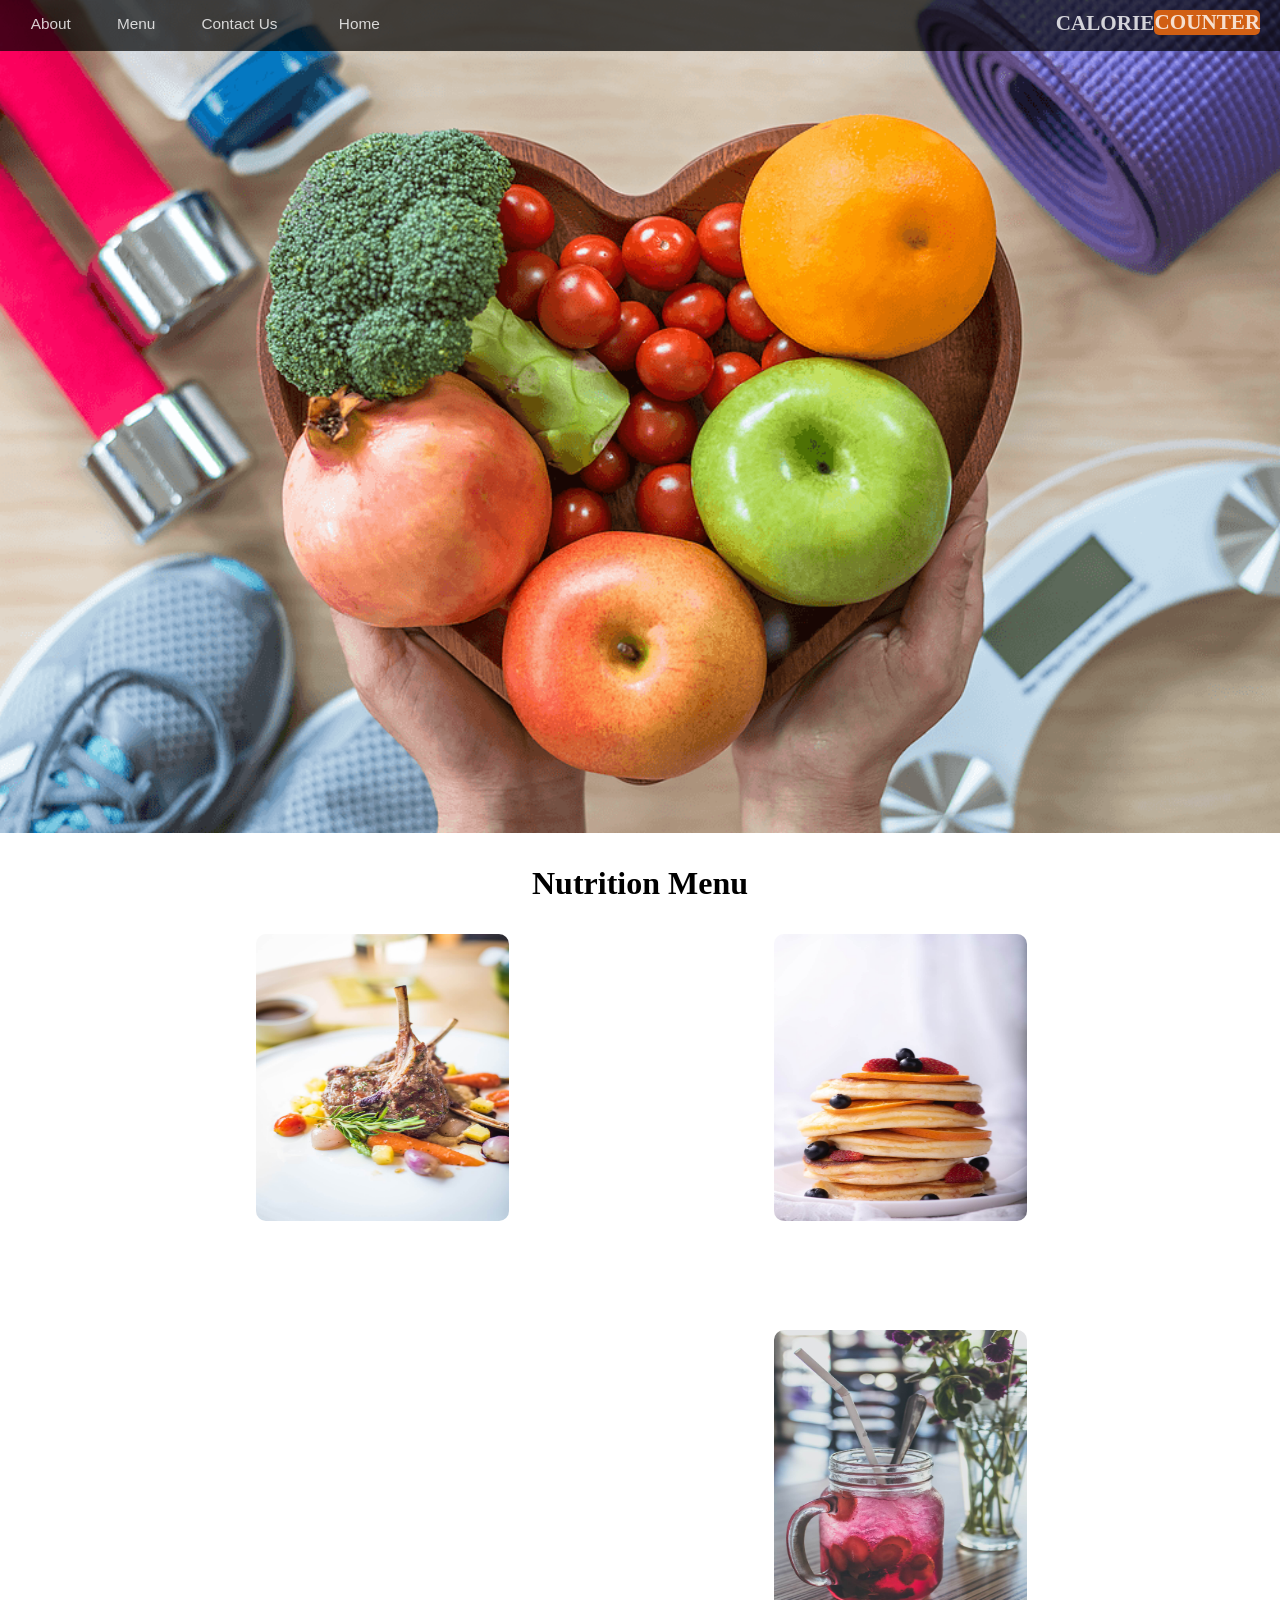
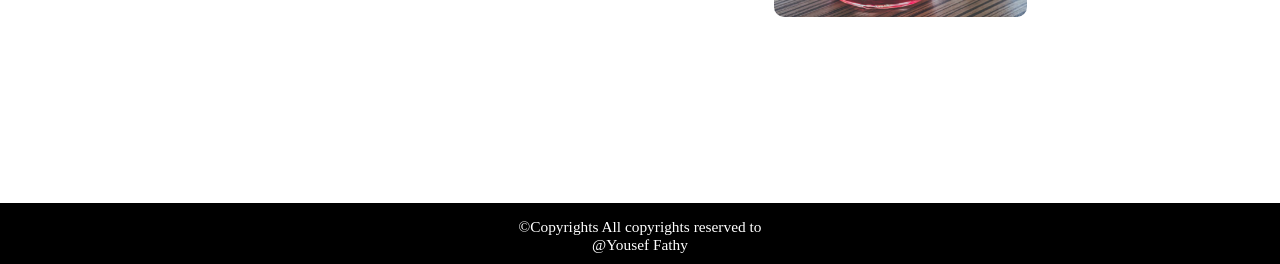
<file: html/main.html>
<!DOCTYPE html>
<html>


<head>
<meta charset="UTF-8">
<meta name="viewport" content='width=device-width ,initial-scale=1.0'>
<link rel="stylesheet" href="../css/main.css">
<link rel="icon" href="../img/icons8-hamburger-96.png">
<title>Home</title>

</head>

<body>

    <nav class="Navbar">
        <a href="index.html">About</a>
        <div class="dropdown">
            <button class="dropbtn">Menu</button>
            <div class="dropdown-content">
              <a href="meal.html">MEALS</a>
              <a href="dessert.html">DESSERTS</a>
              <a href="drink.html">DRINKS</a>
            </div>
          </div>
        <a href="contact.html">Contact Us</a>
        <a href="#">Home</a>
        <div id="logo">
          <h1>CALORIE<span>COUNTER</span></h1>
        </div>
      </nav>

<!--End of navbar-->

<header class="main">
  <img src="../img/veg.png">
<div class="text">


</div>
</header>
<!--End of header-->


<h2> Nutrition Menu</h2>
<div class="grid">

<div class="maindiv">
  <img src="../img/pexels-chevanon-photography-323682.jpg"> 
  
  <div>
 
 <a href="meal.html"><h3>MEALS</h3></a> 
  </div>

</div>
<!-- End of the first pic-->
<div class="maindiv">
  <img src="../img/pexels-chokniti-khongchum-2280545.jpg"> 
  
  <div>
    <a href="dessert.html"><h3>DESSERTS</h3></a>
  </div>
  
  
</div>
<!-- End of the second pic-->
<div class="third">
  <img src="../img/pexels-artem-beliaikin-914241.jpg"> 
  <div>
    <a href="drink.html"><h3>DRINKS</h3></a>

  </div> 
</div>
<!-- End of the third pic-->
</div>
<!--End of the grid div-->

<footer id="footer">
   &copy;Copyrights  All  copyrights reserved to <br>@Yousef Fathy
</footer>

    <!--<iframe
     width="400";
     height="400";
     framerborder="0";
    src="https://www.google.co.uk/maps?q=moma+new+york&amp;output=embed"> 
    </iframe>-->
    
</body>






</html>
</file>
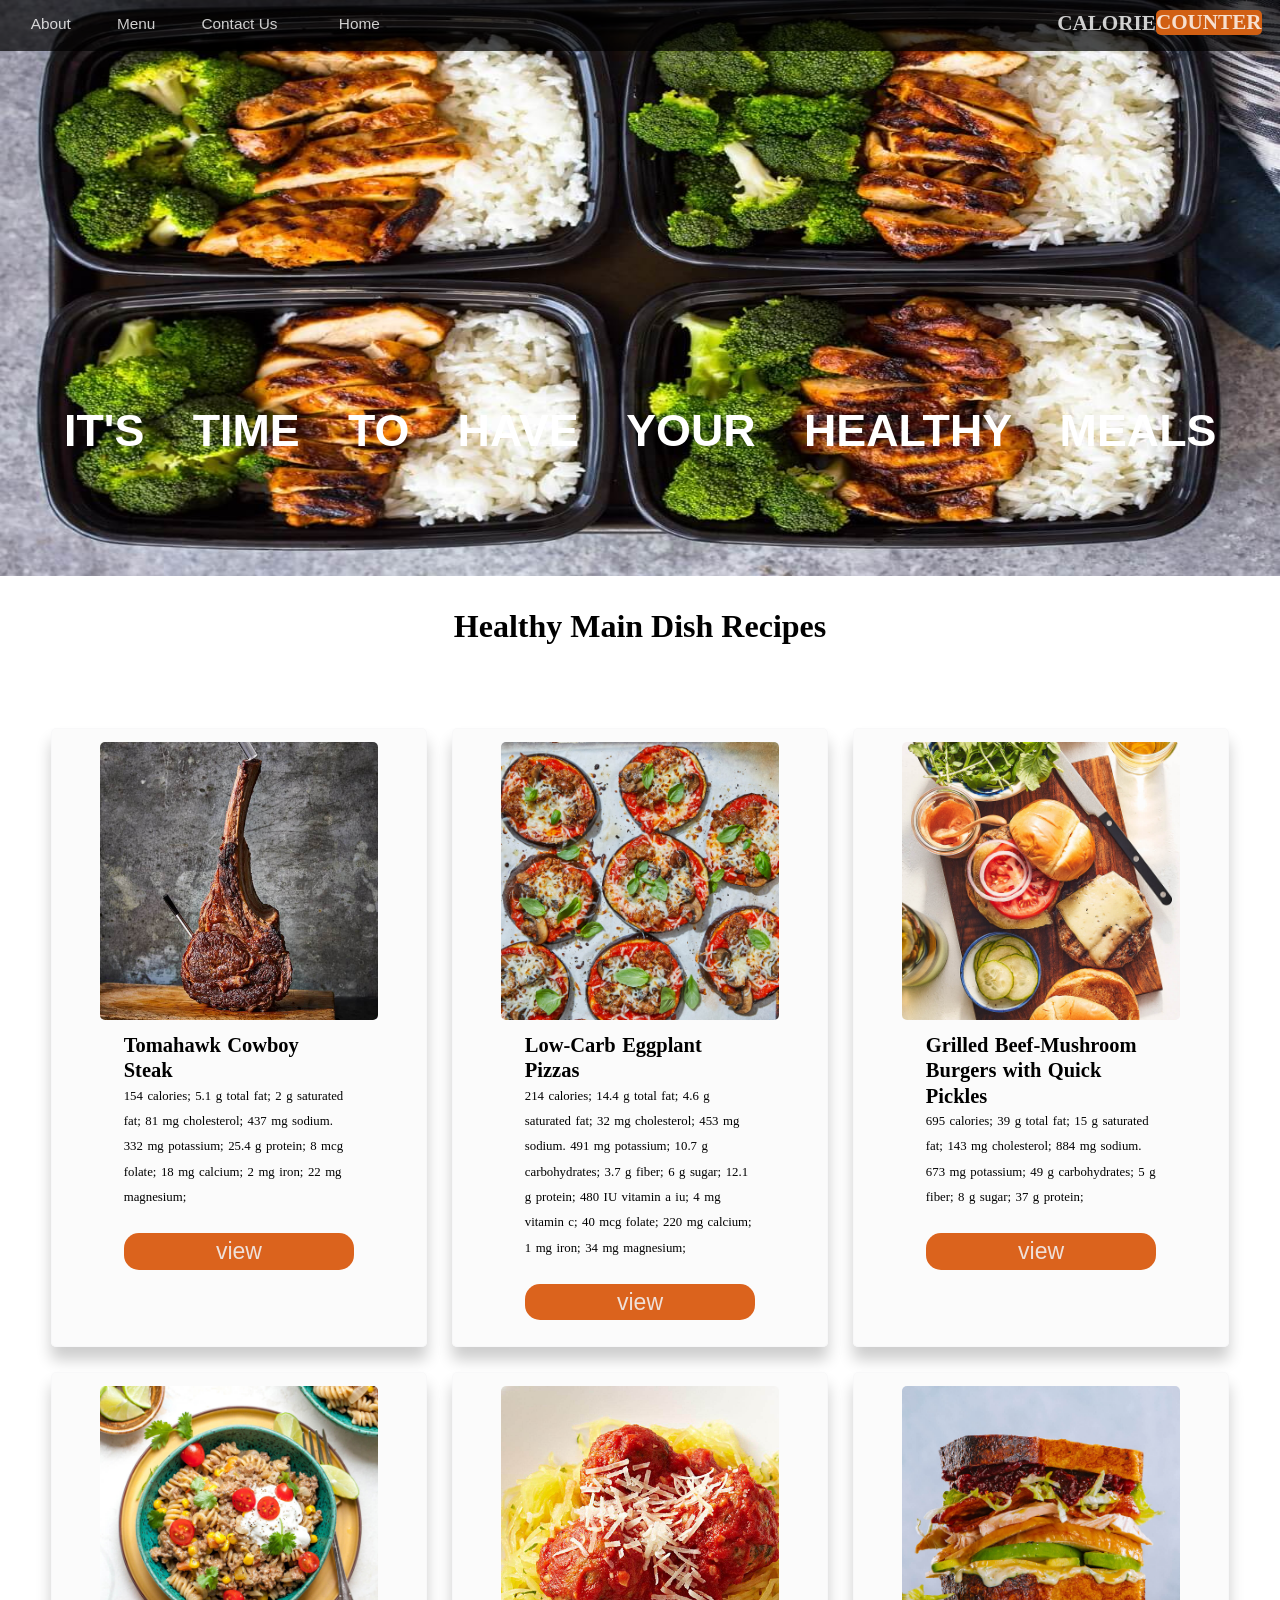
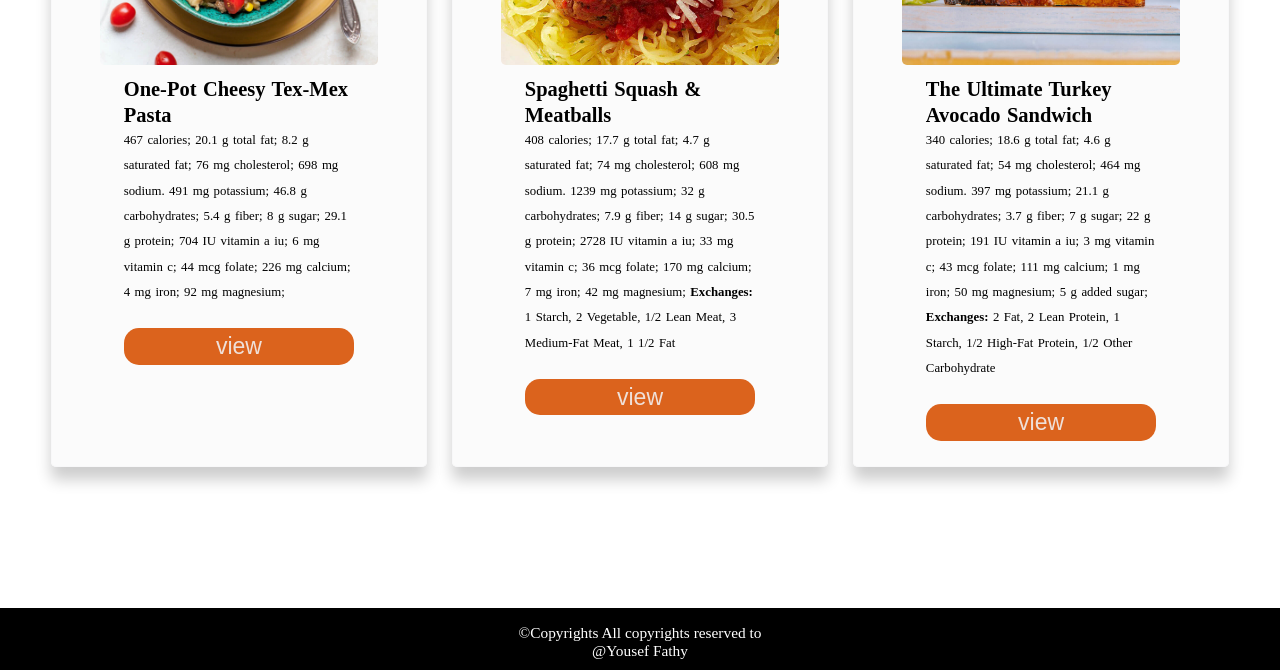
<file: html/meal.html>
<!DOCTYPE html>
<html lang=en>
    <head>
        <meta charset="UTF-8">
        <link rel="stylesheet" href="../css/meal.css">
        <meta name="viewport" content='width=device-width ,initial-scale=1.0'>
        <link rel="icon" href="../img/icons8-hamburger-96.png">
        <title>Meals</title>
        
    </head>



    <body>


        <nav class="Navbar">
            <a href="index.html">About</a>
            <div class="dropdown">
                <button class="dropbtn">Menu</button>
                <div class="dropdown-content">
                  <a href="meal.html">MEALS</a>
                  <a href="dessert.html">DESSERTS</a>
                  <a href="drink.html">DRINKS</a>
                </div>
              </div>
            <a href="contact.html">Contact Us</a>
            <a href="main.html">Home</a>
            <div class="Search">
                <div id="logo">
                    <h1>CALORIE<span>COUNTER</span></h1>
                  </div>
            </div>
          </nav>
        <!-- END OF THE NAVBAR-->
        
          <header class="headr">
           <img src="../img/lunch.jpg" >
           <div>
               <h3>IT'S TIME TO HAVE YOUR HEALTHY MEALS</h3>
           </div>
          

          </header>

 <!--END OF THE HEADER-->
 
   <h2>Healthy Main Dish Recipes</h2>

<div class="grid">

    <div class="element">
        <div class="flx">
        <img src="../img/steak.jpg">
      
        <div class="paragraph">

            <h4>Tomahawk Cowboy Steak</h4>
            <p> 154 calories; 5.1 g total fat; 2 g saturated fat; 81 mg cholesterol; 437 mg sodium. 332 mg potassium; 25.4 g protein; 8 mcg folate; 18 mg calcium; 2 mg iron; 22 mg magnesium;</p>
           <a href="#popup1"> <button  class="zorar">view</button></a>
          </div>
        </div>
  <!--END OF THE PARAGRAPGH DIV-->

    </div>
    <!--END OF THE DIV OF THE PIC-->


    <div class="element">
        <div class="flx">
        <img src="../img/eggplanet.jpg">
      
        <div class="paragraph">

            <h4>Low-Carb Eggplant Pizzas</h4>
            <p>214 calories; 14.4 g total fat; 4.6 g saturated fat; 32 mg cholesterol; 453 mg sodium. 491 mg potassium; 10.7 g carbohydrates; 3.7 g fiber; 6 g sugar; 12.1 g protein; 480 IU vitamin a iu; 4 mg vitamin c; 40 mcg folate; 220 mg calcium; 1 mg iron; 34 mg magnesium;</p>
            <a href="#popup2"> <button  class="zorar">view</button></a>
          </div>
        </div>
  <!--END OF THE PARAGRAPGH DIV-->
      
    </div>

    <!--END OF THE DIV OF THE PIC-->

    
    

    


    <div class="element">
        <div class="flx">
        <img src="../img/burger.jpg">
      
        <div class="paragraph">

            <h4>Grilled Beef-Mushroom Burgers with Quick Pickles</h4>
            <p> 695 calories; 39 g total fat; 15 g saturated fat; 143 mg cholesterol; 884 mg sodium. 673 mg potassium; 49 g carbohydrates; 5 g fiber; 8 g sugar; 37 g protein;</p>
            <a href="#popup3"> <button  class="zorar">view</button></a>
          </div>
        </div>
  <!--END OF THE PARAGRAPGH DIV-->

    </div>
    <!--END OF THE DIV OF THE PIC-->


    <div class="element">
        <div class="flx">
        <img src="../img/pasta.jpg">
      
        <div class="paragraph">

            <h4>One-Pot Cheesy Tex-Mex Pasta</h4>
            <p> 467 calories; 20.1 g total fat; 8.2 g saturated fat; 76 mg cholesterol; 698 mg sodium. 491 mg potassium; 46.8 g carbohydrates; 5.4 g fiber; 8 g sugar; 29.1 g protein; 704 IU vitamin a iu; 6 mg vitamin c; 44 mcg folate; 226 mg calcium; 4 mg iron; 92 mg magnesium;</p>
            <a href="#popup4"> <button  class="zorar">view</button></a>
          </div>
        </div>
  <!--END OF THE PARAGRAPGH DIV-->

    </div>
    <!--END OF THE DIV OF THE PIC-->

    <div class="element">
        <div class="flx">
        <img src="../img/meatball.jpg">
      
        <div class="paragraph">

            <h4>Spaghetti Squash & Meatballs</h4>
            <p> 408 calories; 17.7 g total fat; 4.7 g saturated fat; 74 mg cholesterol; 608 mg sodium. 1239 mg potassium; 32 g carbohydrates; 7.9 g fiber; 14 g sugar; 30.5 g protein; 2728 IU vitamin a iu; 33 mg vitamin c; 36 mcg folate; 170 mg calcium; 7 mg iron; 42 mg magnesium;
              <b>Exchanges:</b> 
              1 Starch, 2 Vegetable, 1/2 Lean Meat, 3 Medium-Fat Meat, 1 1/2 Fat</p>
            <a href="#popup5"> <button  class="zorar">view</button></a>
          </div>
        </div>
  <!--END OF THE PARAGRAPGH DIV-->

    </div>
    <!--END OF THE DIV OF THE PIC-->


    <div class="element">
        <div class="flx">
        <img src="../img/turkey.jpg">
      
        <div class="paragraph">

            <h4>The Ultimate Turkey Avocado Sandwich</h4>
            <p> 340 calories; 18.6 g total fat; 4.6 g saturated fat; 54 mg cholesterol; 464 mg sodium. 397 mg potassium; 21.1 g carbohydrates; 3.7 g fiber; 7 g sugar; 22 g protein; 191 IU vitamin a iu; 3 mg vitamin c; 43 mcg folate; 111 mg calcium; 1 mg iron; 50 mg magnesium; 5 g added sugar;
             <b>Exchanges:</b> 
              2 Fat, 2 Lean Protein, 1 Starch, 1/2 High-Fat Protein, 1/2 Other Carbohydrate</p>
            <a href="#popup6"> <button  class="zorar">view</button></a>
          </div>
        </div>
  <!--END OF THE PARAGRAPGH DIV-->

    </div>
    <!--END OF THE DIV OF THE PIC-->



</div>

<!--END OF THE GRID-->


<div id="popup1" class="overlay">
  <div class="popup">
    <img src="../img/steak.jpg">
    <a class="close" href="#">&times;</a>
    <div class="content">
      <h4>Ingredients</h4>
      <ul>
        <li>1 bone-in "tomahawk" rib-eye steak (about 3 pounds)</li>
        <li>2 teaspoons kosher salt, divided</li>
      </ul>
      <br>
    <hr>
    <br>
      <h4>Directions</h4>
      <ul>
        <label><b>Step 1</b></label>
        
        <li>Preheat a gas grill to medium-high or build a two-zone fire in a charcoal grill or build a campfire and let it burn down to medium-high heat (about 450 degrees F). Let steak stand at room temperature for 30 minutes before cooking.</li>
         <label><b>Step 2</b></label>
        <li> Oil the grill rack (see Tip). Season the steak with 1 teaspoon salt. If using a gas grill, turn off one burner. Place the steak over the lit side of the grill and cook until browned, about 3 minutes per side. Move the steak to the unlit side and cook, flipping and rotating occasionally, until an instant-read thermometer inserted in the thickest part reads 130 degrees F for medium-rare, 25 to 30 minutes. Let rest for 5 minutes, then cut the steak off the bone and slice. Serve sprinkled with the remaining 1 teaspoon salt.</li>
      </ul>
    </div>
  </div>
  </div>
  <!--END OF THE POP UP OF Tomahawk Cowboy Steak-->

  <div id="popup2" class="overlay">
    <div class="popup">
      <img src="../img/eggplanet.jpg">
      <a class="close" href="#">&times;</a>
      <div class="content">
        <h4>Ingredients</h4>
        <ul>
          <li>1 pound eggplant, unpeeled, cut crosswise into 1/2-inch-thick slices</li>
          <li>⅛ teaspoon kosher salt</li>
          <li>2 tablespoons extra-virgin olive oil</li>
          <li>¼ teaspoon ground pepper</li>
          <li>2 ½ ounces mild or hot Italian turkey sausage, casing removed</li>
          <li>1 cup sliced fresh cremini mushrooms</li>
          <li>⅓ cup reduced-sodium marinara sauce</li>
          <li>1 cup shredded part-skim mozzarella cheese</li>
          <li>2 tablespoons chopped fresh basil or small basil leaves</li>
        </ul>
        <br>
      <hr>
      <br>
        <h4>Directions</h4>
        <ul>
          <label><b>Step 1</b></label>
          
          <li>Preheat oven to 375 degrees F. Sprinkle eggplant slices with salt; place on a paper-towel-lined plate and let stand for 10 minutes. Pat with a paper towel to remove excess moisture. Brush both sides with oil and sprinkle with pepper; place in a single layer on a parchment-paper-lined rimmed baking sheet. Bake until tender and lightly browned, 18 to 20 minutes. Remove from oven. Increase oven temperature to broil with rack about 6 inches from heat.</li>
           <label><b>Step 2</b></label>
          <li>Meanwhile, heat a medium nonstick skillet over medium-high. Add sausage and mushrooms and cook, stirring often, until the sausage is no longer pink and the mushrooms are tender and browned, about 6 minutes. Set aside.</li>
         <label><b>Step 3</b></label>
         <li> Spread marinara evenly over the eggplant slices (1 1/2 to 2 teaspoons each). Divide the sausage mixture evenly among the slices and sprinkle evenly with cheese. Broil until the cheese is melted and browned, about 3 minutes. Sprinkle with basil and serve immediately.</li>
        </ul>
      </div>
    </div>
    </div>
    <!--END OF THE POP UP OF Low-Carb Eggplant Pizzas-->


    <div id="popup3" class="overlay">
      <div class="popup">
        <img src="../img/burger.jpg">
        <a class="close" href="#">&times;</a>
        <div class="content">
          <h4>Ingredients</h4>
          <ul>
            <li>1 pound cremini mushrooms, halved if large</li>
            <li>3 tablespoons extra-virgin olive oil, divided</li>
            <li>5 tablespoons sherry vinegar, divided</li>
            <li>2 ½ teaspoons smoked paprika, divided</li>
            <li>2 teaspoons garlic powder</li>
            <li>⅛ teaspoon salt plus 1/2 teaspoon, divided</li>
            <li>Pinch of sugar</li>
            <li>2 cups sliced cucumber</li>
            <li>6 tablespoons mayonnaise</li>
            <li>2 teaspoons tomato paste</li>
            <li>2 pounds lean ground beef</li>
            <li>8 ounces piquillo or Padrón peppers</li>
            <li>6 ounces thinly sliced Manchego cheese</li>
            <li>8 brioche buns, split and toasted</li>
            <li>Greens, red onion & tomato for serving
            </li>
          </ul>
          <br>
        <hr>
        <br>
          <h4>Directions</h4>
          <ul>
            <label><b>Step 1</b></label>
            
            <li>In batches, pulse mushrooms in a food processor, scraping down the sides once or twice, until finely chopped.</li>
             <label><b>Step 2</b></label>
            <li> Heat 2 tablespoons oil in a large pot over medium-high heat. Add the mushrooms and cook, stirring occasionally, until browned and the liquid has evaporated, 5 to 7 minutes. Add 4 tablespoons vinegar, 2 teaspoons paprika and garlic powder. Cook, stirring, for 3 minutes. Scrape into a large bowl and spread into a thin layer. Let cool for 10 minutes.</li>
            <label><b>Step 3</b></label>
            <li>Meanwhile, combine the remaining 1 tablespoon vinegar, 1/8 teaspoon salt and sugar in a small bowl. Add cucumbers and toss to combine. Combine mayonnaise, tomato paste and the remaining 1/2 teaspoon paprika in a small bowl. Set the cucumbers and aioli aside.</li>
            <label><b>Step 4</b></label>
            <li>Preheat grill to medium-high.</li>
            <label><b>Step 5</b></label>
            <li>Add beef and the remaining 1/2 teaspoon salt to the mushrooms. Mix well. Form into 8 equal patties, about 4 inches in diameter. Toss peppers with the remaining 1 tablespoon oil in a medium bowl. Transfer to a grill basket.</li>
            <label><b>Step 6</b></label>
            <li>Oil the grill rack. Grill the burgers, flipping once, until an instant-read thermometer inserted in the thickest part registers 155 degrees F, 8 to 10 minutes total. Grill the peppers, stirring occasionally, until browned, 5 to 8 minutes total.</li>
            <label><b>Step 7</b></label>
            <li>Top the burgers with cheese and cook until melted, 1 to 2 minutes more. Serve the burgers on buns with greens, onion, tomato, the peppers, cucumbers and aioli.</li>
          </ul>
        </div>
      </div>
      </div>
      <!--END OF THE POP UP OF Grilled Beef-Mushroom Burgers with Quick Pickles-->
    
      <div id="popup4" class="overlay">
        <div class="popup">
          <img src="../img/pasta.jpg">
          <a class="close" href="#">&times;</a>
          <div class="content">
            <h4>Ingredients</h4>
            <ul>
              <li>1 tablespoon canola oil</li>
              <li>1 tablespoon canola oil</li>
              <li>1 small onion, chopped</li>
              <li>2 cloves garlic, minced</li>
              <li>2 tablespoons chili powder</li>
              <li>2 teaspoons ground cumin</li>
              <li>1 teaspoon dried oregano</li>
              <li>½ teaspoon salt</li>
              <li>¼ teaspoon ground pepper</li>
              <li>2 cups water</li>
              <li>1 ¾ cups fresh pico de gallo</li>
              <li>8 ounces whole-wheat rotini</li>
              <li>1 cup frozen corn, thawed</li>
              <li>1 ½ cups shredded Mexican cheese blend</li>
              <li>Sliced scallions, chopped cilantro, diced tomatoes and/or sour cream (optional)</li>
            </ul>
            <br>
          <hr>
          <br>
            <h4>Directions</h4>
            <ul>
              <label><b>Step 1</b></label>
              
              <li>Heat oil in a large skillet over medium heat. Add beef and onion; cook, stirring, until the beef is just cooked through, 5 to 7 minutes. Stir in garlic, chili powder, cumin, oregano, salt and pepper. Cook for 1 minute. Add water, pico de gallo, pasta and corn. Bring to a boil, then reduce heat to maintain a simmer. Cover and cook, stirring once or twice, until the pasta is tender and most of the liquid has been absorbed, 13 to 15 minutes.</li>
               <label><b>Step 2</b></label>
              <li> Remove from heat and sprinkle cheese over the mixture; stir until melted. Top each serving with scallions, cilantro, tomatoes and/or sour cream, if desired.</li>
            </ul>
          </div>
        </div>
        </div>
        <!--END OF THE POP UP OF One-Pot Cheesy Tex-Mex Pasta-->

        <div id="popup5" class="overlay">
          <div class="popup">
            <img src="../img/meatball.jpg">
            <a class="close" href="#">&times;</a>
            <div class="content">
              <h4>Ingredients</h4>
              <ul>
                <li>1 3-pound spaghetti squash</li>
                <li>2 tablespoons water</li>
                <li>2 tablespoons extra-virgin olive oil, divided</li>
                <li>½ cup chopped fresh parsley, divided</li>
                <li>½ cup finely shredded Parmesan cheese, divided</li>
                <li>1 ¼ teaspoons Italian seasoning, divided</li>
                <li>½ teaspoon onion powder</li>
                <li>½ teaspoon freshly ground pepper</li>
                <li>1 pound 93%-lean ground turkey</li>
                <li>4 large cloves garlic, minced</li>
                <li>1 28-ounce can no-salt-added crushed tomatoes</li>
                <li>1/4-1/2 teaspoon crushed red pepper</li>

              </ul>
              <br>
            <hr>
            <br>
              <h4>Directions</h4>
              <ul>
                <label><b>Step 1</b></label>
                
                <li>Halve squash lengthwise and scoop out the seeds. Place facedown in a microwave-safe dish; add water. Microwave, uncovered, on High until the flesh can be easily scraped with a fork, 10 to 15 minutes.</li>
                 <label><b>Step 2</b></label>
                <li> Heat 1 tablespoon oil in a large skillet over medium-high heat. Scrape the squash flesh into the skillet and cook, stirring occasionally, until the moisture is evaporated and the squash is beginning to brown, 5 to 10 minutes. Stir in 1/4 cup parsley. Remove from heat, cover and let stand.</li>
                <label><b>Step 3</b></label>
                <li>Meanwhile, combine the remaining 1/4 cup parsley, 1/4 cup Parmesan, 1/2 teaspoon Italian seasoning, onion powder, 1/4 teaspoon salt and pepper in a medium bowl. Add turkey; gently mix to combine (do not overmix). Using about 2 tablespoons each, form into 12 meatballs.</li>
                <label><b>Step 4</b></label>
                <li>Heat the remaining 1 tablespoon oil in a large nonstick skillet over medium-high heat. Add the meatballs, reduce heat to medium and cook, turning occasionally, until browned all over, 4 to 6 minutes. Push the meatballs to the side of the pan, add garlic and cook, stirring, for 1 minute. Add tomatoes, crushed red pepper to taste, the remaining 3/4 teaspoon Italian seasoning and 1/4 teaspoon salt; stir to coat the meatballs. Bring to a simmer, cover and cook, stirring occasionally, until the meatballs are cooked through, 10 to 12 minutes more.</li>
                <label><b>Step 5</b></label>
                <li>Serve the sauce and meatballs over the squash, sprinkled with the remaining 1/4 cup Parmesan.</li>
              
              </ul>
            </div>
          </div>
          </div>
          <!--END OF THE POP UP OF Spaghetti Squash & Meatballs-->

          <div id="popup6" class="overlay">
            <div class="popup">
              <img src="../img/turkey.jpg">
              <a class="close" href="#">&times;</a>
              <div class="content">
                <h4>Ingredients</h4>
                <ul>
                  <li>1 tablespoon mayonnaise</li>
                  <li>1 teaspoon Dijon mustard</li>
                  <li>1 teaspoon chopped fresh herbs, such as dill, parsley, rosemary and/or thyme</li>
                  <li>½ teaspoon pure maple syrup</li>
                  <li>2 slices crusty whole-wheat bread, toasted</li>
                  <li>1 slice smoked Gouda cheese</li>
                  <li>¼ avocado, sliced</li>
                  <li>3 ounces thinly sliced cooked turkey breast</li>
                  <li>2 strips cooked bacon</li>
                  <li>½ cup shredded iceberg lettuce</li>
                  <li>1 teaspoon extra-virgin olive oil</li>
                  <li>1 teaspoon distilled white vinegar</li>
                  <li>⅛ teaspoon ground pepper</li>
                  <li>1 tablespoon cranberry sauce</li>
                  
                </ul>
                <br>
              <hr>
              <br>
                <h4>Directions</h4>
                <ul>
                  <label><b>Step 1</b></label>
                  
                  <li>Combine mayonnaise, mustard, herbs and maple syrup in a small bowl. Spread the mixture on 1 slice of bread. Spread gravy over the mayonnaise and top with cheese, avocado, turkey and bacon. Toss lettuce with oil, vinegar and pepper and arrange on top of the bacon. Spread cranberry sauce on the remaining slice of bread and place on top of the sandwich.</li>
                  
                </ul>
              </div>
            </div>
            </div>
            <!--END OF THE POP UP OF The Ultimate Turkey Avocado Sandwich-->




<footer id="footer">
    &copy;Copyrights  All  copyrights reserved to <br>@Yousef Fathy
 </footer>





    </body>
   
</html>
</file>
<file: css/about.css>
*{
     margin: 0px;
     padding: 0px;
     box-sizing: 0px;
}
html 
{
  font-size:0.9em;
  font-family: Arial, "Helvetica Neue", Helvetica, sans-serif;
  line-height: 1.6;
}

#showcase
{
  background-image: url(../img/apricot-fruits-on-bowl-1028599.jpg);
  height:100vh;
  
  background-repeat: no-repeat;
  background-position: center;
  background-size: cover;
  display:flex;
  flex-direction: column;
  justify-content: center;
  align-items:center ;
  text-align: center;
  padding: 0 30px;
  
}
h1
{
  font-family: Arial, "Helvetica Neue", Helvetica, sans-serif;
  font-size:30px;
  font-weight:400px;
  

}

#showcase p
{
  font-size:20px;
  font-weight:400px;
  padding-bottom:20px;
  font-weight:larger;
}


#logo 
{
  background-color: rgb(209, 95, 19);
  
  border-radius:5px;
  
  padding:0.001em;
  border:none;
  
  color: rgb(255, 255, 255,0.8);
       
}


.button 
{
  
   border:solid 2px;
  text-decoration: none;
  font-size:20px;
  color:black;
  padding:10px;
  
}
.button:hover
{
  border-color: rgb(209, 95, 19);
}
</file>
<file: css/contact.css>
*
{
    margin:0px;
    padding:0px;
    box-sizing: 0px;
}
html
{
    font-size: 0.8em;
}

.Navbar
{   width:100%;
    height:4em;
    background-color: rgb(0,0,0,0.7);
    position: fixed;
    z-index: 2;
   
}
.Navbar a
{    float:left;
    color:rgb(255,255,255,0.8);
    padding:1em 2em;
    text-decoration: none;
    font-size: 1.2em;
    font-family: sans-serif;
    transition: 0.9s all;
    
}
.Navbar a:hover
{
    background-color:rgb(0,0,0,0.7);
    cursor: pointer;
    padding:0.9em;
}

/* CONTENTS IN THE NAVBAR*/

.dropbtn {
  background-color: rgb(0,0,0,0.01);
  color:rgb(255,255,255,0.8);
  padding: 1em;
  font-size: 1.2em;
  border: none;
  
}

.dropdown {
  position: relative;
  display: inline-block;
  float:left;
}

.dropdown-content {
  display: none;
  position: absolute;
  background-color:rgba(253, 250, 250, 0.2);
  min-width: 6em;
  box-shadow: 0em 1.2em 1.6em 0em rgba(0,0,0,0.2);
  z-index: 1;
}


.dropdown-content a {
  color: black;
  padding: 1.5em 1.6em;
  text-decoration: none;
  display: block;
  width:100%;
  text-align: center;
  box-sizing: border-box;
 
  
}


.dropdown-content a:hover 
{background-color: #ddd;
  transition: 0.9s all;
   padding:1em;
   
}


.dropdown:hover .dropdown-content {display: block;}

.dropdown:hover .dropbtn {background-color: rgb(0,0,0,0.7);
  cursor: pointer;
  transition: 0.9s all;}

#logo
{
  
  float:right;
  padding:0.3em;
  margin-top:0.46em;
  font-size: 1.1em;
  margin-right:1em;
  color: rgb(255, 255, 255,0.8);
        
}

#logo span
{
  background-color: rgba(209, 95, 19);
  padding:0.01em;
  border-radius:5px;
}

.grid
{
    display: grid;
    grid-template-columns:repeat(auto-fit,minmax(300px,1fr));
    grid-gap: 2em;
    padding:20em;
    grid-auto-rows: minmax(100px,auto);
}
.contents
{   
   border:0.0001em solid;
   border-color: rgba(233, 235, 240, 0.2);
   box-shadow: 0em 1em 1.2em 0em rgba(0,0,0,0.2);
    border-radius: 20px;
    background-color: rgba(250, 250, 250, 0.7058);
    text-align: center;

}

.grid div img 
{
    width:50%;
    border-radius: 360px;


}
.paragraph
{
 width:20em;
 padding:1em;
 word-spacing: 0.1rem;
 font-size: 15px;
 font-family: Arial, "Helvetica Neue", Helvetica, sans-serif;
}
h1
{
  font-size: 1.6em;
  font-family: Arial, "Helvetica Neue", Helvetica, sans-serif;
}

.flx
{
  display:flex;
  flex-direction: column;
  align-items: center;
  padding:1em;
}

.textme
{border:0.0001em solid;
border-color: rgba(233, 235, 240, 0.2);
box-shadow: 0em 1em 1.2em 0em rgba(0,0,0,0.2);
 border-radius: 15px;
 background-color: rgba(250, 250, 250, 0.7058);
 padding:20px;

}
input[type=text]  {
    width: 100%; 
    padding: 12px; 
    border: 1px solid #ccc;
    border-radius: 4px; 
    box-sizing: border-box; /* Make sure that padding and width stays in place */
    margin-top: 6px; 
    margin-bottom: 16px; 
    resize: vertical /* Allow the user to vertically resize the textarea (not horizontally) */
  }


textarea
  {
    width: 100%; /* Full width */
    padding: 12px; /* Some padding */ 
    border: 1px solid #ccc; /* Gray border */
    border-radius: 4px; /* Rounded borders */
    box-sizing: border-box; /* Make sure that padding and width stays in place */
    margin-top: 6px; /* Add a top margin */
    margin-bottom: 16px; /* Bottom margin */
    resize: vertical; /* Allow the user to vertically resize the textarea (not horizontally) */
    height:200px;
    
  }
 .textme label
 { font-size: 20px;
    font-weight: 400;
    font-family: Arial, "Helvetica Neue", Helvetica, sans-serif;

 } 
 input[type="submit"]
 { border:0px;
  width:200px;
  height:40px;
  background-color: rgb(70, 140, 219);
  border-radius: 15px;
  color:rgb(255, 255, 255,0.9);
  font-size:20px;
  font-weight: 400px;
  font-family: Arial, "Helvetica Neue", Helvetica, sans-serif;
 }
 input[type="submit"]:hover
 {   color:black;
     cursor: pointer;
     background-color: rgb(12, 191, 214);
    
     
 }

 .overlay {
  position: fixed;
  top: 0;
  z-index: 9;
  display: flex;
  height: 100%;
  width: 100%;
  left: 0;
  right: 0;
  background: rgba(0, 0, 0, 0.7);
  transition: opacity 500ms;
  visibility: hidden;
  opacity: 0;
  justify-content: center;
  align-items: center;
}


  
  .overlay:target {
    visibility: visible;
    opacity: 1;
  }
  
  .popup {
    margin: 0;
    padding: 20px;
    background: #fff;
    border-radius: 5px;
    max-height: 90%;
    overflow: auto;
    width: 30%;
    position: relative;
    transition: all 5s ease-in-out;
}
  
  
  .popup h4 {
    margin-top: 0;
    color: #333;
    font-family: Tahoma, Arial, sans-serif;
    text-align: center;
  }
  .popup .close {
    position: absolute;
    top: 20px;
    right: 30px;
    transition: all 200ms;
    font-size: 30px;
    font-weight: bold;
    text-decoration: none;
    color: #333;
  }
  .popup .close:hover {
    color: #06D85F;
  }
  .popup .content {
    max-height: 30%;
    overflow: auto;
    line-height: 20pt;
  }
  .popup img
  { margin-left:6.5em;
    width:50%;
    height:50%;
  }
  
@media (max-width:768px)
{
  .popup img
  {
     margin-left:5em;
  }
  .popup{
    width: 70%;
  }
  .Navbar
  {
    display: flex;
    flex-direction: row;
  }
  .navbar a 
  {
    padding:1em 1em;
  }
  
}


 /*FOOTER STYLE*/
#footer
{ 
  width:100vw;
  background-color: rgba(0,0,0);
  color:white;
  height:2em;
  padding:1em;
  font-size: 1.2em;
  font-weight: 200;
  font-family: 'Times New Roman', Times, serif;
  text-align: center;

}
@media (max-width:768px)
{
    .grid
    {
        padding:10px;
     
    }
    #logo
    {
        visibility: hidden;
    }
    #footer
    {
      font-size:1em;
    }
}
</file>
<file: css/dessert.css>
*{
  margin:0px;
  padding: 0px;
  box-sizing:border-box;
}
html
{
  font-size: 0.8em;
}
.Navbar
{   width:100%;
  height:4em;
  background-color: rgb(0,0,0,0.7);
  position: fixed;
  z-index: 2;
 
}
.Navbar a
{    float:left;
  color:rgb(255,255,255,0.8);
  padding:1em 2em;
  text-decoration: none;
  font-size: 1.2em;
  font-family: sans-serif;
  transition: 0.9s all;
  
}
.Navbar a:hover
{
  background-color:rgb(0,0,0,0.7);
  cursor: pointer;
  padding:0.9em;
}

/* CONTENTS IN THE NAVBAR*/

.dropbtn {
background-color: rgb(0,0,0,0.01);
color:rgb(255,255,255,0.8);
padding: 1em;
font-size: 1.2em;
border: none;

}

.dropdown {
position: relative;
display: inline-block;
float:left;
}

.dropdown-content {
display: none;
position: absolute;
background-color:rgba(253, 250, 250, 0.2);
min-width: 6em;
box-shadow: 0em 1.2em 1.6em 0em rgba(0,0,0,0.2);
z-index: 1;
}


.dropdown-content a {
color: black;
padding: 1.5em 1.6em;
text-decoration: none;
display: block;
width:100%;
text-align: center;


}


.dropdown-content a:hover 
{background-color: #ddd;
transition: 0.9s all;
 padding:1em;
 
}


.dropdown:hover .dropdown-content {display: block;}

.dropdown:hover .dropbtn {background-color: rgb(0,0,0,0.7);
cursor: pointer;
transition: 0.9s all;}

#logo
{

float:right;
padding:0.3em;
margin-top:0.46em;
font-size: 1.1em;
margin-right:1em;
color: rgb(255, 255, 255,0.8);
      
}

#logo span
{
background-color: rgba(209, 95, 19);
padding:0.01em;
border-radius:5px;
}


@media (max-width:768px)
{
#logo 
{
  padding:0.4em;
  margin-top:0.3em; 
  margin-right:0.9em;
  visibility: hidden;
}
.Navbar
{
  display: flex;
  flex-direction: row;
}

.Navbar a
{
  padding: 1em 1em;
}
}

/*HEADER STYLE*/

.main img
{
background-size:cover;
width:100vw;


}
.main
{
display:flex;
flex-direction: row;
align-items: center;
justify-content: center;
width:100vw;


}
.text
{
text-align: center;
position:absolute;
color:rgba(255, 255, 255, 0.9);

font-size:1.6rem;
font-family: sans-serif ;
font-weight: bold;

}


.container 
{  display:grid;
  grid-template-columns: repeat(auto-fit,minmax(50px,1fr));
  height:200px;
  background-color: rgba(211, 210, 210, 0.4);
  grid-auto-rows: minmax(100px,auto);
  justify-items: center;
  grid-gap: 1rem;
 width:100vw

}
.container img
{
  width: 130px;
  height: 130px;
  border-radius: 360px;
  text-align: center;
}
.container div
{ 
  padding: 15pt;
}

.container div h3
{
text-align: center;

}


h2
{
  text-align: center;
  padding:1em;
  font-size: 2.5em;
}
@media (max-width:768px)
{
h2
{
  font-size: 2em;
}
.container div
{
  padding:20px;
}
.container img
{
  width: 100%;
  height:auto;

}

}

.grid
{
  display: grid;
  grid-template-columns:repeat(auto-fit,minmax(300px,1fr));
  grid-gap: 2em;
  padding:4em;
  grid-auto-rows: minmax(100px,auto);
 
}
.element
{   
 border:0.0001em solid;
 border-color: rgba(233, 235, 240, 0.2);
 box-shadow: 0em 1em 1.2em 0em rgba(0,0,0,0.2);
  border-radius: 5px;
  background-color: rgba(250, 250, 250, 0.7058);
  

}

.grid div img 
{
  width:80%;
  border-radius: 5px;
 


}

.paragraph
{
width:20em;
padding:1em;
word-spacing: 0.1rem;
line-height: 19pt;
}
h4
{
font-size: 1.6em;
}

.flx
{
display:flex;
flex-direction: column;
align-items: center;
padding:1em;
}

.zorar
{ margin-top:1em;
  width:10em;
  padding:0.2em;
  font-size: 1.8em;
  border-radius: 15px;
  text-decoration: none;
  border:0px solid;
  background-color:rgb(187, 23, 23);
  color:rgba(255, 255, 255, 0.9);
 
}
.zorar:hover
{
cursor: pointer;
background-color: rgb(192, 1, 1);
color:#000;

}

.overlay {
position: fixed;
top: 0;
z-index: 9;
display: flex;
height: 100%;
width: 100%;
left: 0;
right: 0;
background: rgba(0, 0, 0, 0.7);
transition: opacity 500ms;
visibility: hidden;
opacity: 0;
justify-content: center;
align-items: center;
}



.overlay:target {
  visibility: visible;
  opacity: 1;
}

.popup {
  margin: 0;
  padding: 20px;
  background: #fff;
  border-radius: 5px;
  max-height: 90%;
  overflow: auto;
  width: 30%;
  position: relative;
  transition: all 5s ease-in-out;
}


.popup h2 {
  margin-top: 0;
  color: #333;
  font-family: Tahoma, Arial, sans-serif;
}
.popup .close {
  position: absolute;
  top: 20px;
  right: 30px;
  transition: all 200ms;
  font-size: 30px;
  font-weight: bold;
  text-decoration: none;
  color: #333;
}
.popup .close:hover {
  color: #06D85F;
}
.popup .content {
  max-height: 30%;
  overflow: auto;
  line-height: 20pt;
}
.popup img
{ margin-left:6.5em;
  width:50%;
  height:50%;
}

@media (max-width:768px)
{
.popup img
{
   margin-left:5em;
}
#logo
{
  color:rgb(0, 0, 0 );
  visibility: hidden;
}
}
@media screen and (max-width: 700px){
 
  .popup{
    width: 70%;
  }
}

/*FOOTER STYLE*/
#footer
{ margin-top: 10vh;
width:100vw;
background-color: rgba(0,0,0);
color:white;
height:4em;
padding:1em;
font-size: 1.2em;
font-weight: 200;
font-family: 'Times New Roman', Times, serif;
text-align: center;

}
@media screen and (max-width: 700px)
{#footer
  {
  font-size: 1em;
  }
}
</file>
<file: css/drinks.css>
*{
  margin:0;
  padding:0;
box-sizing: border-box;
}
html
{
  font-size: 0.8em;
}


.Navbar
{   width:100%;
  height:4em;
  background-color: rgb(0,0,0,0.7);
  position: fixed;
  z-index: 2;
 
}
.Navbar a
{    float:left;
  color:rgb(255,255,255,0.8);
  padding:1em 2em;
  text-decoration: none;
  font-size: 1.2em;
  font-family: sans-serif;
  transition: 0.9s all;
  
}
.Navbar a:hover
{
  background-color:rgb(0,0,0,0.7);
  cursor: pointer;
  padding:0.9em;
}

/* CONTENTS IN THE NAVBAR*/

.dropbtn {
background-color: rgb(0,0,0,0.01);
color:rgb(255,255,255,0.8);
padding: 1em;
font-size: 1.2em;
border: none;

}

.dropdown {
position: relative;
display: inline-block;
float:left;
}

.dropdown-content {
display: none;
position: absolute;
background-color:rgba(253, 250, 250, 0.2);
min-width: 6em;
box-shadow: 0em 1.2em 1.6em 0em rgba(0,0,0,0.2);
z-index: 1;
}


.dropdown-content a {
color: black;
padding: 1.5em 1.6em;
text-decoration: none;
display: block;
width:100%;
text-align: center;


}


.dropdown-content a:hover 
{background-color: #ddd;
transition: 0.9s all;
 padding:1em;
 
}


.dropdown:hover .dropdown-content {display: block;}

.dropdown:hover .dropbtn {background-color: rgb(0,0,0,0.7);
cursor: pointer;
transition: 0.9s all;}

#logo
{

float:right;
padding:0.3em;
margin-top:0.46em;
font-size: 1.1em;
margin-right:1em;
color: rgb(255, 255, 255,0.8);
      
}

#logo span
{
background-color: rgba(209, 95, 19);
padding:0.01em;
border-radius:5px;
}


@media (max-width:768px)
{
#logo 
{
  padding:0.4em;
  margin-top:0.3em; 
  margin-right:0.9em;
  visibility: hidden;
}
}

/*HEADER STYLE*/

.main img
{
background-size:cover;
width:100vw;


}
.main
{
display:flex;
flex-direction: row;
align-items: center;
justify-content: center;
width:100vw;


}
.text
{
text-align: center;
position:absolute;
color:rgba(255, 255, 255, 0.9);

font-size:1.6rem;
font-family: sans-serif ;
font-weight: bold;

}


.container 
{  display:grid;
  grid-template-columns: repeat(auto-fit,minmax(50px,1fr));
  height:200px;
  background-color: rgba(211, 210, 210, 0.4);
  grid-auto-rows: minmax(100px,auto);
  justify-items: center;
  grid-gap: 1rem;
 width:100vw

}
.container img
{
  width: 130px;
  height: 130px;
  border-radius: 360px;
  text-align: center;
}
.container div
{ 
  padding: 15pt;
}

.container div h3
{
text-align: center;
}


h2
{
  text-align: center;
  padding:1em;
  font-size: 2.5em;
}
@media (max-width:768px)
{
h2
{
  font-size: 2em;
}
.container img
{
  width: 100%;
  
}
.container div
{ 
  padding: 10px;
}
.Navbar
{
display: flex;
flex-direction: row;
}
.Navbar a 
{
padding:1em 1em;
}

}

.grid
{
  display: grid;
  grid-template-columns:repeat(auto-fit,minmax(300px,1fr));
  grid-gap: 2em;
  padding:4em;
  grid-auto-rows: minmax(100px,auto);
 
}
.element
{   
 border:0.0001em solid;
 border-color: rgba(233, 235, 240, 0.2);
 box-shadow: 0em 1em 1.2em 0em rgba(0,0,0,0.2);
  border-radius: 5px;
  background-color: rgba(250, 250, 250, 0.7058);
  

}

.grid div img 
{
  width:80%;
  border-radius: 5px;
 


}

.paragraph
{
width:20em;
padding:1em;
word-spacing: 0.1rem;
line-height: 19pt;
}
h4
{
font-size: 1.6em;
}

.flx
{
display:flex;
flex-direction: column;
align-items: center;
padding:1em;
}

.zorar
{ margin-top:1em;
  width:10em;
  padding:0.2em;
  font-size: 1.8em;
  border-radius: 15px;
  text-decoration: none;
  border:0px solid;
  background-color:rgb(187, 23, 23);
  color:rgba(255, 255, 255, 0.9);
 
}
.zorar:hover
{
cursor: pointer;
background-color: rgb(192, 1, 1);
color:#000;

}

.overlay {
position: fixed;
top: 0;
z-index: 9;
display: flex;
height: 100%;
width: 100%;
left: 0;
right: 0;
background: rgba(0, 0, 0, 0.7);
transition: opacity 500ms;
visibility: hidden;
opacity: 0;
justify-content: center;
align-items: center;
}



.overlay:target {
  visibility: visible;
  opacity: 1;
}

.popup {
  margin: 0;
  padding: 20px;
  background: #fff;
  border-radius: 5px;
  max-height: 90%;
  overflow: auto;
  width: 30%;
  position: relative;
  transition: all 5s ease-in-out;
}


.popup h2 {
  margin-top: 0;
  color: #333;
  font-family: Tahoma, Arial, sans-serif;
}
.popup .close {
  position: absolute;
  top: 20px;
  right: 30px;
  transition: all 200ms;
  font-size: 30px;
  font-weight: bold;
  text-decoration: none;
  color: #333;
}
.popup .close:hover {
  color: #06D85F;
}
.popup .content {
  max-height: 30%;
  overflow: auto;
  line-height: 20pt;
}
.popup img
{ margin-left:6.5em;
  width:50%;
  height:50%;
}

@media (max-width:768px)
{
.popup img
{
   margin-left:5em;
}
#logo
{
  color:rgb(0, 0, 0 );
  visibility: hidden;
}
}
@media screen and (max-width: 700px){
 
  .popup{
    width: 70%;
  }
}

/*FOOTER STYLE*/
#footer
{ margin-top:10vh;
width:100vw;
background-color: rgba(0,0,0);
color:white;
height:4em;
padding:1em;
font-size: 1.2em;
font-weight: 200;
font-family: 'Times New Roman', Times, serif;
text-align: center;

}
@media (max-width:768px)
{
#footer
{
  font-size: 1em;
}
}
</file>
<file: css/main.css>
*
{
    margin:0;
    padding: 0;
    box-sizing: border-box;

}
html{
    font-size:0.8em;

}

/*NAVBAR STYLE*/
.Navbar
{ 
  width:100%;
    height:4em;
    background-color: rgb(0,0,0,0.7);
    position: fixed;
    z-index: 2;
   
}
.Navbar a
{    float:left;
    color:rgb(255,255,255,0.8);
    padding:1em 2em;
    text-decoration: none;
    font-size: 1.2em;
    font-family: sans-serif;
    transition: 0.9s all;
    
}
.Navbar a:hover
{
    background-color:rgb(0,0,0,0.7);
    cursor: pointer;
    padding:0.9em;
}



/* CONTENTS IN THE NAVBAR*/
.dropbtn {
    background-color: rgb(0,0,0,0.01);
    color:rgb(255,255,255,0.8);
    padding: 1em;
    font-size: 1.2em;
    border: none;
    
  }
  
  .dropdown {
    position: relative;
    display: inline-block;
    float:left;
  }
  
  .dropdown-content {
    display: none;
    position: absolute;
    background-color:rgba(253, 250, 250, 0.2);
    min-width: 6em;
    box-shadow: 0em 1.2em 1.6em 0em rgba(0,0,0,0.2);
    z-index: 1;
  }
  

  .dropdown-content a {
    color: black;
    padding: 1.5em 1.6em;
    text-decoration: none;
    display: block;
    width:100%;
    text-align: center;

   
    
  }
  

  .dropdown-content a:hover 
  {background-color: #ddd;
    transition: 0.9s all;
     padding:1em;
     
}
  

  .dropdown:hover .dropdown-content {display: block;}
  
  .dropdown:hover .dropbtn {background-color: rgb(0,0,0,0.7);
    cursor: pointer;
    transition: 0.9s all;}


#logo
{
  
  float:right;
  padding:0.3em;
  margin-top:0.46em;
  border:none;
  font-size: 1.2em;  
  float: right;
  font-size: 1.1em;
  margin-right:1.1em;
  border:none;
  color: rgb(255, 255, 255,0.8);
  border-style: none;      
}
@media (max-width:768px)
{
  #logo 
  {
    padding:0.4em;
    margin-top:0.3em; 
    margin-right:0.9em;
    visibility: hidden;
  }
  .Navbar
 {
  display:flex;
  flex-direction: row;  
 }
  .Navbar a
  {
    padding:1em 1em;
  }

  .maindiv div h3,.third div h3
  {
    font-size: 15px;
    text-align: center;
  
  }
}
#logo span
{
  background-color: rgba(209, 95, 19);
  padding:0.01em;
  border-radius:5px;
}


/*HEADER STYLE*/

  .main img
  {
    background-size:cover;
    width:100vw;
    
  }
  .main
  {
    display:flex;
  flex-direction: row;
  align-items: center;
  justify-content: center;
  width:100vw;
  
  }
  .text
  {
  text-align: center;
  position:absolute;
  color:rgba(255, 255, 255, 0.9);
  
  font-size:1.6rem;
  font-family: sans-serif ;
  font-weight: bold;
  
  }
  
  /* MAIN TITLE STYLE*/ 
  h2
  {
    text-align: center;
    padding:1em;
    font-size: 2.5em;
  }
  

  /* THE CONTENTS OF THE PAGE*/
  .grid
  {
    display: grid;
    grid-template-columns:repeat(auto-fit,1fr);
    grid-gap: 1em;
    padding-left:20em;
    grid-auto-rows: minmax(10em,auto);
    width:100%;
    
  }


  .maindiv 
{
  position: relative;
  padding:0;
  height:75%;
  width: 50%;
  
}


.maindiv div:hover
{
  opacity: 1;
}


  .maindiv img
  {
    width:100%;
    height: 100%;
    padding:0;
    border-radius: 10px;
  }
  .third img{
    width:100%;
    height: 100%;
    padding:0;
    border-radius:10px;
  }
 .third
 { 
   grid-column: 2;
   position: relative;
  padding:0;
  height:75%;
  width: 50%;
  
 }
 @media (max-width:768px)
 { .maindiv, .third
  {
    width:75%;
  }
  .grid
  {
    padding-left:5em;
  }
 
 }


 .third div , .maindiv div
 {
  position: absolute;
  z-index: 1;
    left:0;
    top:0;
    color: rgb(255, 255, 255,0.7);
    background-color: rgba(0,0,0,0.5);
    width: 100%;
    height: 100%;
    display: flex;
    flex-direction: column;
    justify-content: center;
    align-items: center;
    font-size: 1.5rem;
    opacity: 0;
    transition: opacity 0.5s;
    border-radius: 10px;
    cursor: pointer;
 }
 .third div:hover
 {
   opacity:1;
 }
  .third a, .maindiv a
  {
    text-decoration: none;
    font-size: 2rem;
    color: rgb(255, 255, 255,0.7);
    text-align: center;
  }
  
 /*FOOTER STYLE*/
  #footer
  { margin-top:10vh;
    width:100vw;
    background-color: rgba(0,0,0);
    color:white;
    height:4em;
    padding:1em;
    font-size: 1.2em;
    font-weight: 200;
    font-family: 'Times New Roman', Times, serif;
    text-align: center;

  }
  @media (max-width:768px)
  {
    #footer
    {
      font-size:1em;
    }
  }
</file>
<file: css/meal.css>
*{
  margin:0;
  padding:0;
box-sizing: border-box;
}
html
{
  font-size: 0.8em;
}
/*HEADER STYLE*/
.headr img 
{
 
background-size: cover;
height:45rem;
width:100vw;

}

.headr
{
display:flex;
flex-direction: row;
align-items: center;
justify-content: center;
width:100vw;
}
h3
{
  position: absolute;
  text-align: center;
  margin:0;
  margin-top:3.5%;
  top:40%;
  left:5%;
  font-size:3.5rem;
  color:rgb(255, 255, 255);
  word-spacing: 0.8em;
  font-family: sans-serif;
}

/*NAVBAR STYLE*/
.Navbar
{   width:100%;
  height:4em;
  background-color: rgb(0,0,0,0.7);
  position: fixed;
  z-index: 2;
 
}
.Navbar a
{    float:left;
  color:rgb(255,255,255,0.8);
  padding:1em 2em;
  text-decoration: none;
  font-size: 1.2em;
  font-family: sans-serif;
  transition: 0.9s all;
  
}
.Navbar a:hover
{
  background-color:rgb(0,0,0,0.7);
  cursor: pointer;
  padding:0.9em;
}

/* CONTENTS IN THE NAVBAR*/

.dropbtn {
background-color: rgb(0,0,0,0.01);
color:rgb(255,255,255,0.8);
padding: 1em;
font-size: 1.2em;
border: none;

}

.dropdown {
position: relative;
display: inline-block;
float:left;
}

.dropdown-content {
display: none;
position: absolute;
background-color:rgba(253, 250, 250, 0.2);
min-width: 6em;
box-shadow: 0em 1.2em 1.6em 0em rgba(0,0,0,0.2);
z-index: 1;
}


.dropdown-content a {
color: black;
padding: 1.5em 1.6em;
text-decoration: none;
display: block;
width:100%;
text-align: center;


}


.dropdown-content a:hover 
{background-color: #ddd;
transition: 0.9s all;
 padding:1em;
 
}


.dropdown:hover .dropdown-content {display: block;}

.dropdown:hover .dropbtn {background-color: rgb(0,0,0,0.7);
cursor: pointer;
transition: 0.9s all;}

#logo
{

float:right;
padding:0.3em;
margin-top:0.46em;
font-size: 1.1em;
margin-right:1em;
color: rgb(255, 255, 255,0.8);
      
}

#logo span
{
background-color: rgba(209, 95, 19);
padding:0.01em;
border-radius:5px;
}


/* MAIN TITLE STYLE*/ 
h2
{
  text-align: center;
  padding:1em;
  font-size: 2.5em;
}

/* THE CONTENTS OF THE PAGE*/
.grid
{
  display: grid;
  grid-template-columns:repeat(auto-fit,minmax(300px,1fr));
  grid-gap: 2em;
  padding:4em;
  grid-auto-rows: minmax(100px,auto);
}
.element
{   
 border:0.0001em solid;
 border-color: rgba(233, 235, 240, 0.2);
 box-shadow: 0em 1em 1.2em 0em rgba(0,0,0,0.2);
  border-radius: 5px;
  background-color: rgba(250, 250, 250, 0.7058);
  

}

.grid div img 
{
  width:80%;
  border-radius: 5px;


}

.paragraph
{
width:20em;
padding:1em;
word-spacing: 0.1rem;
line-height: 19pt;
}
h4
{
font-size: 1.6em;
}

.flx
{
display:flex;
flex-direction: column;
align-items: center;
padding:1em;
}

.zorar
{ margin-top:1em;
  width:10em;
  padding:0.2em;
  font-size: 1.8em;
  border-radius: 15px;
  text-decoration: none;
  border:0px solid;
  background-color:rgb(219, 99, 29);
  color:rgba(241, 237, 237, 0.9);
 
}
.zorar:hover
{
cursor: pointer;
background-color: rgba(221, 131, 28);
color:#000;

}


/*FOOTER STYLE*/
#footer
{ margin-top:10vh;
  width:100vw;
  background-color: rgba(0,0,0);
  color:white;
  height:4em;
  padding:1em;
  font-size: 1.2em;
  font-weight: 200;
  font-family: 'Times New Roman', Times, serif;
  text-align: center;

}



.overlay {
  position: fixed;
  top: 0;
  z-index: 9;
  display: flex;
  height: 100%;
  width: 100%;
  left: 0;
  right: 0;
  background: rgba(0, 0, 0, 0.7);
  transition: opacity 500ms;
  visibility: hidden;
  opacity: 0;
  justify-content: center;
  align-items: center;
}
.overlay:target {
  visibility: visible;
  opacity: 1;
}

.popup {
  margin: 0;
  padding: 20px;
  background: #fff;
  border-radius: 5px;
  max-height: 90%;
  overflow: auto;
  width: 30%;
  position: relative;
  transition: all 5s ease-in-out;
}

.popup h2 {
  margin-top: 0;
  color: #333;
  font-family: Tahoma, Arial, sans-serif;
}
.popup .close {
  position: absolute;
  top: 20px;
  right: 30px;
  transition: all 200ms;
  font-size: 30px;
  font-weight: bold;
  text-decoration: none;
  color: #333;
}
.popup .close:hover {
  color: #06D85F;
}
.popup .content {
  max-height: 30%;
  overflow: auto;
  line-height: 20pt;
}
.popup img
{ margin-left:6.5em;
  width:50%;
  height:50%;
}

@media (max-width:768px)
{
.popup img
{
   margin-left:5em;
}
#logo
{
  color:rgb(0, 0, 0 );
  visibility: hidden;
}
.Navbar
{
  display: flex;
  flex-direction: row;
}
.Navbar a
{
  padding:1em 1em;
}
}
@media screen and (max-width: 700px){
 
  .popup{
    width: 70%;
  }
  .Navbar
  {
    display: flex;
    flex-direction: row;
  }
  #footer
  {
    font-size: 1em;
  }
}
</file>
